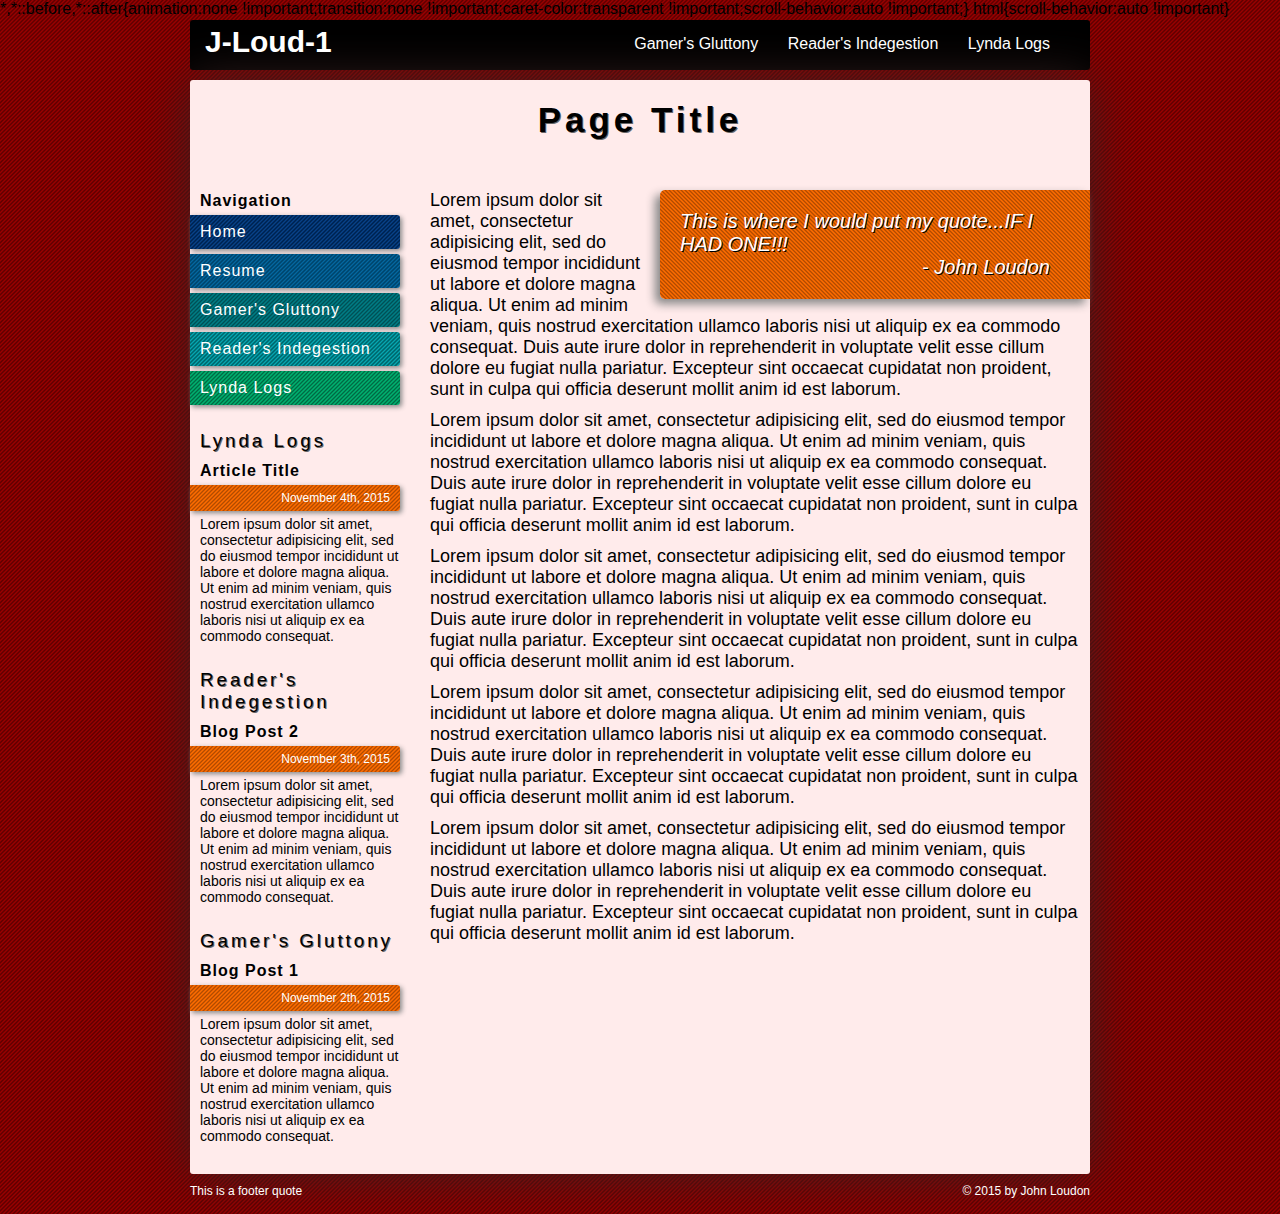
<file: firstattempt/index.html>
<!DOCTYPE html>
<html>
<head>
	<title></title>
	<link rel="stylesheet" href="css/styles.css" type="text/css" />
	<script src="js/main.js" type="text/javascript"></script>
</head>
<body>
	<header class="group">
		<nav>
			<div id="site-title">
				<a href="#" title="Home"><h1>J-Loud-1</h1></a>
			</div>
			<div id="primary-navigation">
				<ul>
					<li><a href="#" title="Gaming Blog">Gamer's Gluttony</a></li>
					<li><a href="#" title="Book Blog">Reader's Indegestion</a></li>
					<li><a href="#" title="Learning Blog">Lynda Logs</a></li>
				</ul>
			</div>
		</nav>
	</header>

	<div id="content-wrapper" class="group">

		<h2 id="page-title">Page Title</h2>

		<div id="main-content">
			<blockquote class="homepage-quote">
				This is where I would put my quote...IF I HAD ONE!!!
				<cite>- John Loudon</cite>
			</blockquote>
			<p>
				Lorem ipsum dolor sit amet, consectetur adipisicing elit, sed do eiusmod
				tempor incididunt ut labore et dolore magna aliqua. Ut enim ad minim veniam,
				quis nostrud exercitation ullamco laboris nisi ut aliquip ex ea commodo
				consequat. Duis aute irure dolor in reprehenderit in voluptate velit esse
				cillum dolore eu fugiat nulla pariatur. Excepteur sint occaecat cupidatat non
				proident, sunt in culpa qui officia deserunt mollit anim id est laborum.
			</p>
			<p>
				Lorem ipsum dolor sit amet, consectetur adipisicing elit, sed do eiusmod
				tempor incididunt ut labore et dolore magna aliqua. Ut enim ad minim veniam,
				quis nostrud exercitation ullamco laboris nisi ut aliquip ex ea commodo
				consequat. Duis aute irure dolor in reprehenderit in voluptate velit esse
				cillum dolore eu fugiat nulla pariatur. Excepteur sint occaecat cupidatat non
				proident, sunt in culpa qui officia deserunt mollit anim id est laborum.
			</p>
			<p>
				Lorem ipsum dolor sit amet, consectetur adipisicing elit, sed do eiusmod
				tempor incididunt ut labore et dolore magna aliqua. Ut enim ad minim veniam,
				quis nostrud exercitation ullamco laboris nisi ut aliquip ex ea commodo
				consequat. Duis aute irure dolor in reprehenderit in voluptate velit esse
				cillum dolore eu fugiat nulla pariatur. Excepteur sint occaecat cupidatat non
				proident, sunt in culpa qui officia deserunt mollit anim id est laborum.
			</p>
			<p>
				Lorem ipsum dolor sit amet, consectetur adipisicing elit, sed do eiusmod
				tempor incididunt ut labore et dolore magna aliqua. Ut enim ad minim veniam,
				quis nostrud exercitation ullamco laboris nisi ut aliquip ex ea commodo
				consequat. Duis aute irure dolor in reprehenderit in voluptate velit esse
				cillum dolore eu fugiat nulla pariatur. Excepteur sint occaecat cupidatat non
				proident, sunt in culpa qui officia deserunt mollit anim id est laborum.
			</p>
			<p>
				Lorem ipsum dolor sit amet, consectetur adipisicing elit, sed do eiusmod
				tempor incididunt ut labore et dolore magna aliqua. Ut enim ad minim veniam,
				quis nostrud exercitation ullamco laboris nisi ut aliquip ex ea commodo
				consequat. Duis aute irure dolor in reprehenderit in voluptate velit esse
				cillum dolore eu fugiat nulla pariatur. Excepteur sint occaecat cupidatat non
				proident, sunt in culpa qui officia deserunt mollit anim id est laborum.
			</p>

		</div>

		<aside>

			<nav>
				<h4>Navigation</h4>
				<a href="#" title="Home">Home</a>
				<a href="#" title="Resume">Resume</a>
				<a href="#" title="Gaming Blog">Gamer's Gluttony</a>
				<a href="#" title="Book Blog">Reader's Indegestion</a>
				<a href="#" title="Learning Blog">Lynda Logs</a>
			</nav>

			<div class="sidebar-widget">
				<h3>Lynda Logs</h3>
				<a href="#"><h4>Article Title</h4></a>
				<div class="date">
					November 4th, 2015
				</div>
				<p>
					Lorem ipsum dolor sit amet, consectetur adipisicing elit, sed do eiusmod
					tempor incididunt ut labore et dolore magna aliqua. Ut enim ad minim veniam,
					quis nostrud exercitation ullamco laboris nisi ut aliquip ex ea commodo
					consequat.
				</p>
			</div>

			<div class="sidebar-widget">
				<h3>Reader's Indegestion</h3>
				<a href="#"><h4>Blog Post 2</h4></a>
				<div class="date">
					November 3th, 2015
				</div>
				<p>
					Lorem ipsum dolor sit amet, consectetur adipisicing elit, sed do eiusmod
					tempor incididunt ut labore et dolore magna aliqua. Ut enim ad minim veniam,
					quis nostrud exercitation ullamco laboris nisi ut aliquip ex ea commodo
					consequat.
				</p>
			</div>

			<div class="sidebar-widget">
				<h3>Gamer's Gluttony</h3>
				<a href="#"><h4>Blog Post 1</h4></a>
				<div class="date">
					November 2th, 2015
				</div>
				<p>
					Lorem ipsum dolor sit amet, consectetur adipisicing elit, sed do eiusmod
					tempor incididunt ut labore et dolore magna aliqua. Ut enim ad minim veniam,
					quis nostrud exercitation ullamco laboris nisi ut aliquip ex ea commodo
					consequat.
				</p>
			</div>

		</aside>

	</div>

	<footer class="group">
		
		<div id="footer-quote">
			This is a footer quote
		</div>

		<div id="copyright">
			&copy; 2015 by John Loudon
		</div>

	</footer>
</body>
</html>
</file>
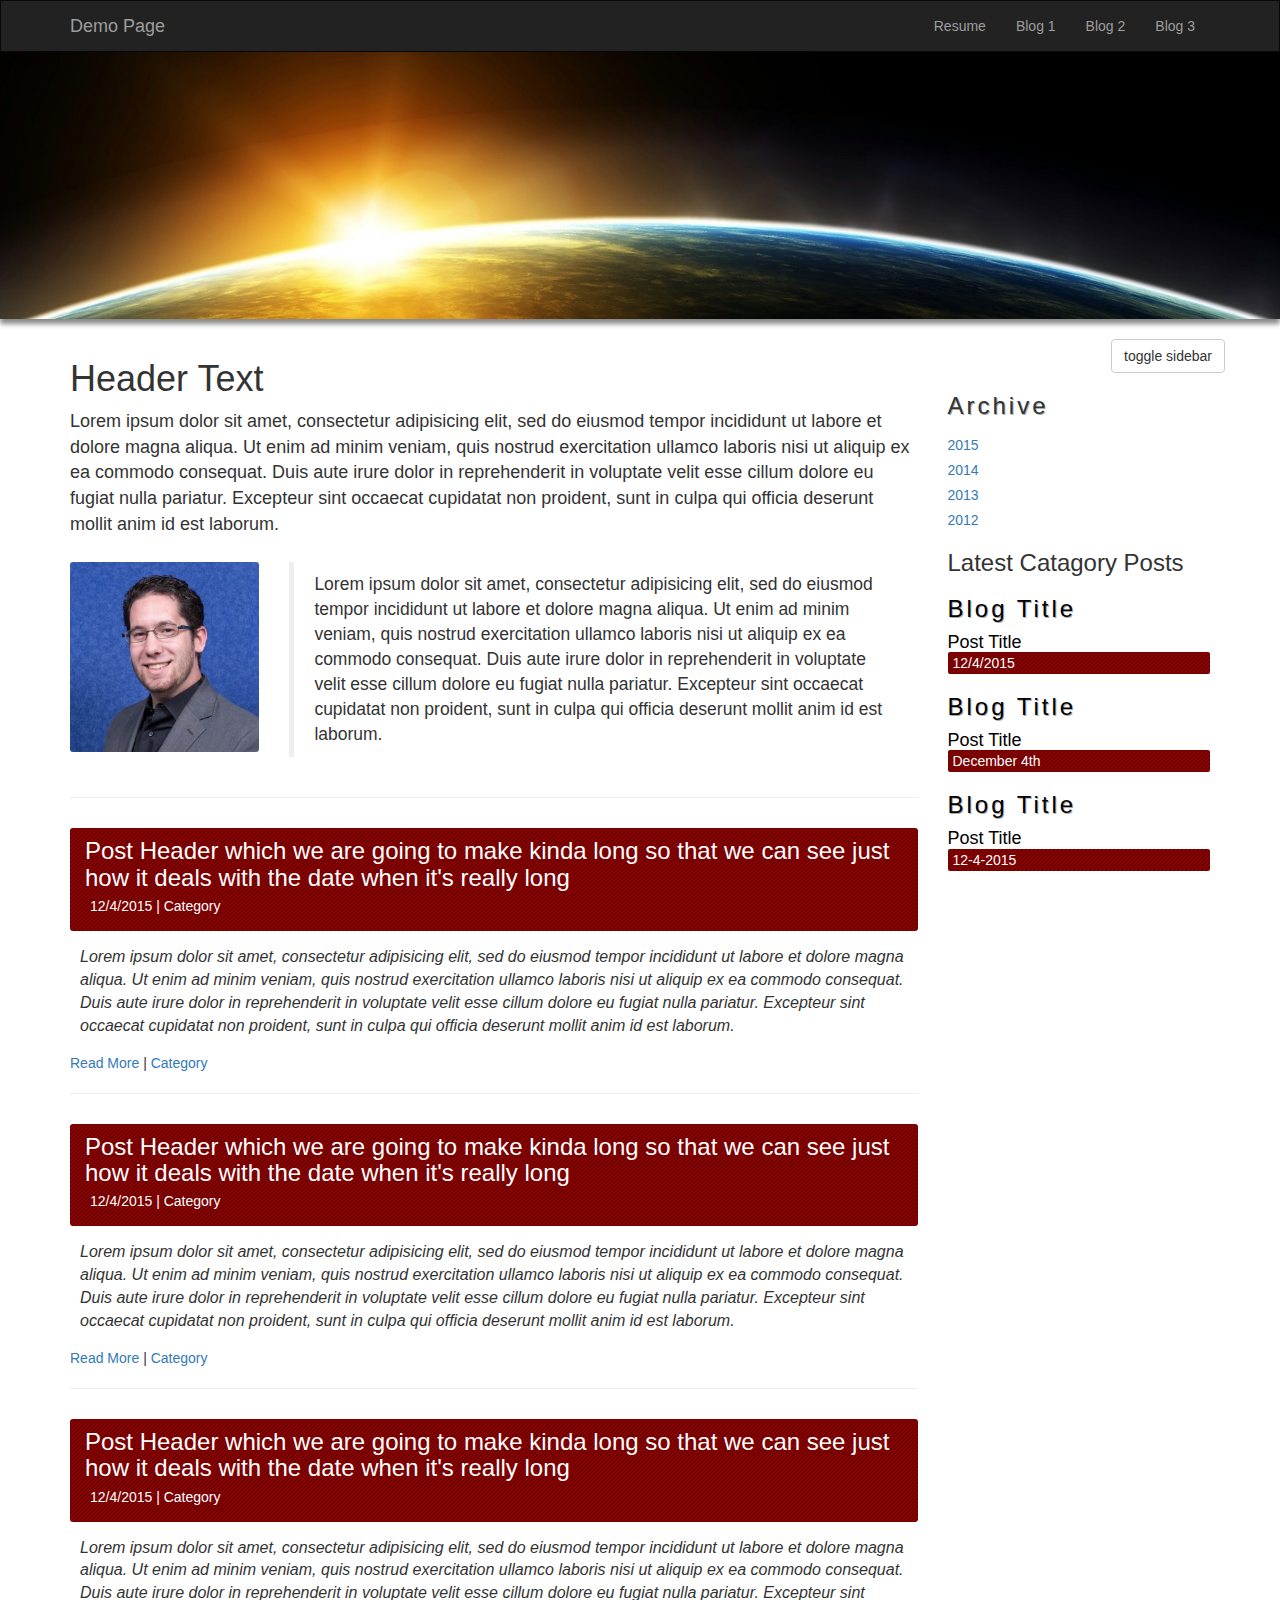
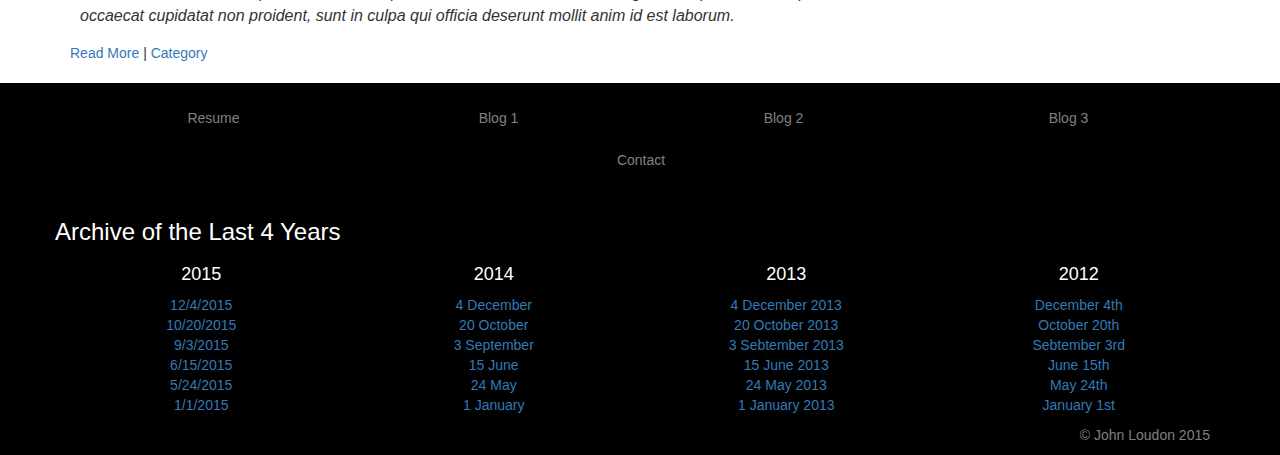
<file: firstresponsive/index.html>
<!DOCTYPE html>
<html lang="en">
<head>
	<meta charset="utf-8">
	<meta name="viewport" content="width=device-width, initial-scale=1">

	<title>Demo Page</title>

	<link rel="stylesheet" href="css/styles.css" type="text/css" />
	<link rel="stylesheet" href="css/bootstrap/bootstrap.css" type="text/css" />

</head>
<body>

	<nav class="navbar navbar-inverse" id="navigation__primary">
		<div class="container">
			<div class="navbar-header">
				<button type="button" class="navbar-toggle" data-toggle="collapse" data-target="#navbar__top">
					<span class="icon-bar"></span>
					<span class="icon-bar"></span>
					<span class="icon-bar"></span>
				</button>
				<a class="navbar-brand" href="#">Demo Page</a>
			</div>
			<div class="collapse navbar-collapse" id="navbar__top">
				<ul class="nav navbar-nav navbar-right navbar-top-items">
					<li><a href="#">Resume</a></li>
					<li><a href="#">Blog 1</a></li>
					<li><a href="#">Blog 2</a></li>
					<li><a href="#">Blog 3</a></li>
				</ul>
			</div>
		</div>
	</nav>

	<div class="container-fluid" id="header-image-container">

		<img class="img-responsive" src="images/featured.jpg" alt="featured image" />

	</div>

	<div class="container" id="content_container">

		<div class="row" style="float: right;">
	        <button class="btn btn-default" onclick="toggleSidebar()">
	            toggle sidebar
	        </button>
		</div>

		<div class="row">

			<div class="col-md-9 col-sm-12" id="main_content">

				<h1>Header Text</h1>

				<p>
				Lorem ipsum dolor sit amet, consectetur adipisicing elit, sed do eiusmod
				tempor incididunt ut labore et dolore magna aliqua. Ut enim ad minim veniam,
				quis nostrud exercitation ullamco laboris nisi ut aliquip ex ea commodo
				consequat. Duis aute irure dolor in reprehenderit in voluptate velit esse
				cillum dolore eu fugiat nulla pariatur. Excepteur sint occaecat cupidatat non
				proident, sunt in culpa qui officia deserunt mollit anim id est laborum.
				</p>

				<div class="row thumbnail_and_quote">
					<div class="col-sm-3">

						<img class="img-responsive portrait" src="images/portrait.jpg" alt="me" />

					</div>
					<div class="col-sm-9">

						<blockquote>
						Lorem ipsum dolor sit amet, consectetur adipisicing elit, sed do eiusmod
						tempor incididunt ut labore et dolore magna aliqua. Ut enim ad minim veniam,
						quis nostrud exercitation ullamco laboris nisi ut aliquip ex ea commodo
						consequat. Duis aute irure dolor in reprehenderit in voluptate velit esse
						cillum dolore eu fugiat nulla pariatur. Excepteur sint occaecat cupidatat non
						proident, sunt in culpa qui officia deserunt mollit anim id est laborum.
						</blockquote>

					</div>
				</div>

				<hr />

				<a class="post_link" href="#" title="post link">
					<div class="post_header">
						<h3>Post Header which we are going to make kinda long so that we can see just how it deals with the date when it's really long</h3>
						
						<p class="post_date">12/4/2015 | Category</p>
					</div>
				</a>

				<p class="abstract">
				Lorem ipsum dolor sit amet, consectetur adipisicing elit, sed do eiusmod
				tempor incididunt ut labore et dolore magna aliqua. Ut enim ad minim veniam,
				quis nostrud exercitation ullamco laboris nisi ut aliquip ex ea commodo
				consequat. Duis aute irure dolor in reprehenderit in voluptate velit esse
				cillum dolore eu fugiat nulla pariatur. Excepteur sint occaecat cupidatat non
				proident, sunt in culpa qui officia deserunt mollit anim id est laborum.
				</p>

				<a class="read_more_link" href="#" title="post link">Read More</a> | <a class="read_more_link" href="#" title="post link">Category</a>

				<hr />

				<a class="post_link" href="#" title="post link">
					<div class="post_header">
						<h3>Post Header which we are going to make kinda long so that we can see just how it deals with the date when it's really long</h3>
						
						<p class="post_date">12/4/2015 | Category</p>
					</div>
				</a>

				<p class="abstract">
				Lorem ipsum dolor sit amet, consectetur adipisicing elit, sed do eiusmod
				tempor incididunt ut labore et dolore magna aliqua. Ut enim ad minim veniam,
				quis nostrud exercitation ullamco laboris nisi ut aliquip ex ea commodo
				consequat. Duis aute irure dolor in reprehenderit in voluptate velit esse
				cillum dolore eu fugiat nulla pariatur. Excepteur sint occaecat cupidatat non
				proident, sunt in culpa qui officia deserunt mollit anim id est laborum.
				</p>

				<a class="read_more_link" href="#" title="post link">Read More</a> | <a class="read_more_link" href="#" title="post link">Category</a>

				<hr />

				<a class="post_link" href="#" title="post link">
					<div class="post_header">
						<h3>Post Header which we are going to make kinda long so that we can see just how it deals with the date when it's really long</h3>
						
						<p class="post_date">12/4/2015 | Category</p>
					</div>
				</a>

				<p class="abstract">
				Lorem ipsum dolor sit amet, consectetur adipisicing elit, sed do eiusmod
				tempor incididunt ut labore et dolore magna aliqua. Ut enim ad minim veniam,
				quis nostrud exercitation ullamco laboris nisi ut aliquip ex ea commodo
				consequat. Duis aute irure dolor in reprehenderit in voluptate velit esse
				cillum dolore eu fugiat nulla pariatur. Excepteur sint occaecat cupidatat non
				proident, sunt in culpa qui officia deserunt mollit anim id est laborum.
				</p>

				<a class="read_more_link" href="#" title="post link">Read More</a> | <a class="read_more_link" href="#" title="post link">Category</a>

			</div>

			<div class="col-md-3 hidden-sm hidden-xs" id="sidebar">

				<aside id="main_sidebar">

					<div class="sidebar_block archive">

						<h3>Archive</h3>

						<ul class="archive_root">

							<li><a href="#2015" data-toggle="collapse">2015</a></li>

							<div id="2015" class="collapse">
								<ul>

									<li><a href="#">12/4/2015</a></li>
									<li><a href="#">10/20/2015</a></li>
									<li><a href="#">9/3/2015</a></li>
									<li><a href="#">6/15/2015</a></li>
									<li><a href="#">5/24/2015</a></li>
									<li><a href="#">1/1/2015</a></li>

								</ul>
							</div>

							<li><a href="#2014" data-toggle="collapse">2014</a></li>

							<div id="2014" class="collapse">
								<ul>

									<li><a href="#">4 December</a></li>
									<li><a href="#">20 October</a></li>
									<li><a href="#">3 September</a></li>
									<li><a href="#">15 June</a></li>
									<li><a href="#">24 May</a></li>
									<li><a href="#">1 January</a></li>

								</ul>
							</div>

							<li><a href="#2013" data-toggle="collapse">2013</a></li>

							<div id="2013" class="collapse">
								<ul>

									<li><a href="#">4 December 2013</a></li>
									<li><a href="#">20 October 2013</a></li>
									<li><a href="#">3 Sebtember 2013</a></li>
									<li><a href="#">15 June 2013</a></li>
									<li><a href="#">24 May 2013</a></li>
									<li><a href="#">1 January 2013</a></li>

								</ul>
							</div>

							<li><a href="#2012" data-toggle="collapse">2012</a></li>

							<div id="2012" class="collapse">
								<ul>

									<li><a href="#">December 4th</a></li>
									<li><a href="#">October 20th</a></li>
									<li><a href="#">Sebtember 3rd</a></li>
									<li><a href="#">June 15th</a></li>
									<li><a href="#">May 24th</a></li>
									<li><a href="#">January 1st</a></li>

								</ul>
							</div>

						</ul>

					</div>

					<h3>Latest Catagory Posts</h3>

					<div class="sidebar_block latest">

						<a class="category_link" href="#" title="category link"><h3>Blog Title</h3></a>

						<a class="sidebar_post_link" href="#" title="post link"><h4>Post Title</h4></a>

						<p class="sidebar_date">12/4/2015</p>

					</div>

					<div class="sidebar_block latest">

						<a class="category_link" href="#" title="category link"><h3>Blog Title</h3></a>

						<a class="sidebar_post_link" href="#" title="post link"><h4>Post Title</h4></a>

						<p class="sidebar_date">December 4th</p>

					</div>

					<div class="sidebar_block latest">

						<a class="category_link" href="#" title="category link"><h3>Blog Title</h3></a>

						<a class="sidebar_post_link" href="#" title="post link"><h4>Post Title</h4></a>

						<p class="sidebar_date">12-4-2015</p>

					</div>

				</aside>

			</div>

		</div>

	</div>

	<footer class="footer">

		<div class="container">

			<div class="row">

				<nav class="navbar" id="navigation__footer">
					<div class="container">
						<div class="navbar-header">
							<button type="button" class="navbar-toggle" data-toggle="collapse" data-target="#navbar__bottom">
								<span class="icon-bar" style="background-color: white;"></span>
								<span class="icon-bar" style="background-color: white;"></span>
								<span class="icon-bar" style="background-color: white;"></span>
							</button>
						</div>
						<div class="collapse navbar-collapse" id="navbar__bottom">
							<div class="row">
								<div class="col-md-3">
									<a class="footer_main_nav_link" href="#"><div class="footer_main_nav">Resume</div></a>
								</div>
								<div class="col-md-3">
									<a class="footer_main_nav_link" href="#"><div class="footer_main_nav">Blog 1</div></a>
								</div>
								<div class="col-md-3">
									<a class="footer_main_nav_link" href="#"><div class="footer_main_nav">Blog 2</div></a>
								</div>
								<div class="col-md-3">
									<a class="footer_main_nav_link" href="#"><div class="footer_main_nav">Blog 3</div></a>
								</div>
							</div>
							<div class="row">
								<div class="col-md-offset-4 col-md-4">
									<a class="footer_main_nav_link" href="#"><div class="footer_main_nav">Contact</div></a>
								</div>
							</div>
						</div>
					</div>
				</nav>

			</div>

			<div class="footer_block_archive row">

				<h3>Archive of the Last 4 Years</h3>

				<div class="col-md-3">

					<h4>2015</h4>

					<ul>

						<li><a href="#">12/4/2015</a></li>
						<li><a href="#">10/20/2015</a></li>
						<li><a href="#">9/3/2015</a></li>
						<li><a href="#">6/15/2015</a></li>
						<li><a href="#">5/24/2015</a></li>
						<li><a href="#">1/1/2015</a></li>

					</ul>

				</div>

				<div class="col-md-3">

					<h4>2014</h4>

					<ul>

						<li><a href="#">4 December</a></li>
						<li><a href="#">20 October</a></li>
						<li><a href="#">3 September</a></li>
						<li><a href="#">15 June</a></li>
						<li><a href="#">24 May</a></li>
						<li><a href="#">1 January</a></li>

					</ul>

				</div>

				<div class="col-md-3">

					<h4>2013</h4>

					<ul>

						<li><a href="#">4 December 2013</a></li>
						<li><a href="#">20 October 2013</a></li>
						<li><a href="#">3 Sebtember 2013</a></li>
						<li><a href="#">15 June 2013</a></li>
						<li><a href="#">24 May 2013</a></li>
						<li><a href="#">1 January 2013</a></li>

					</ul>

				</div>

				<div class="col-md-3">

					<h4>2012</h4>

					<ul>

						<li><a href="#">December 4th</a></li>
						<li><a href="#">October 20th</a></li>
						<li><a href="#">Sebtember 3rd</a></li>
						<li><a href="#">June 15th</a></li>
						<li><a href="#">May 24th</a></li>
						<li><a href="#">January 1st</a></li>

					</ul>

				</div>

			</div>

			<div class="row">

				<div class="col-xs-offset-6 col-xs-6" id="copyright">
					&copy; John Loudon 2015
				</div>

			</div>

		</div>

	</footer>

	<script src="js/jquery/jquery-2.1.4.js" type="text/javascript"></script>
	<script src="js/main.js" type="text/javascript"></script>
	<script src="js/bootstrap/bootstrap.js" type="text/javascript"></script>

</body>
</html>
</file>
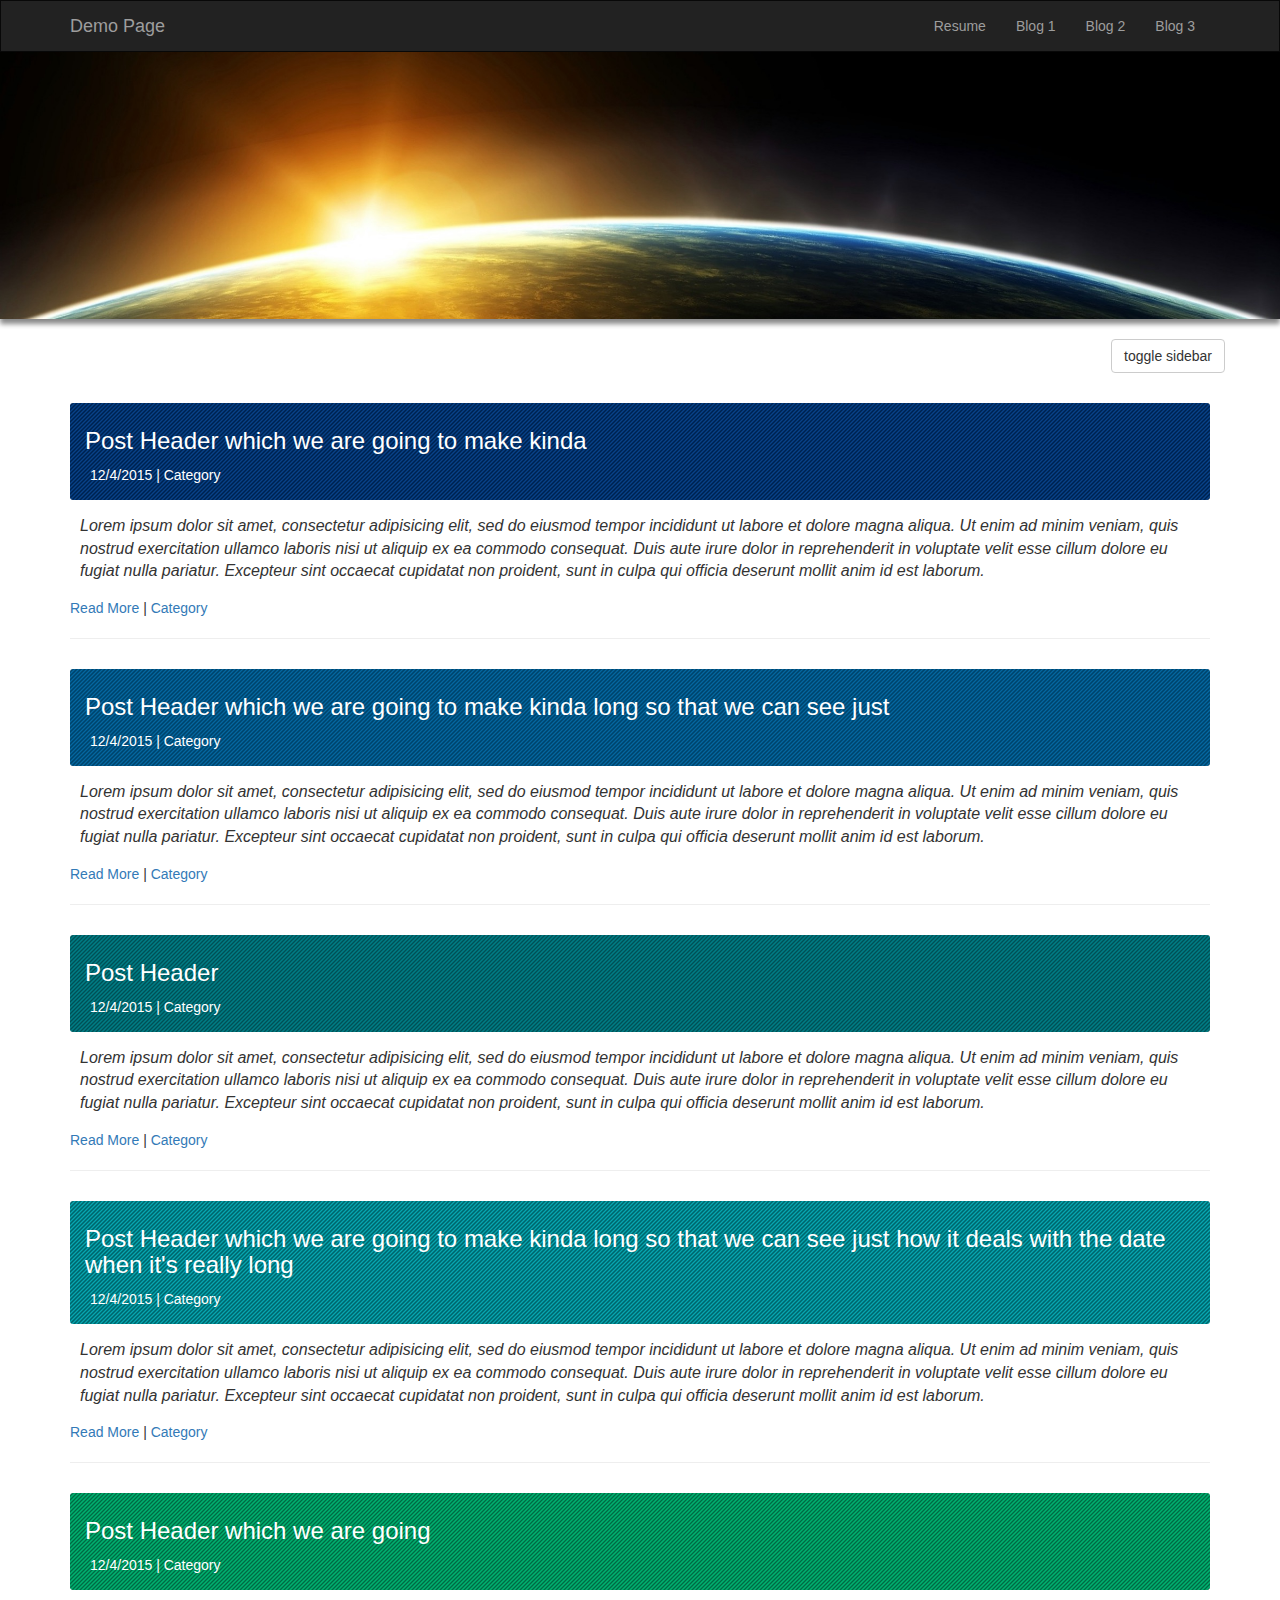
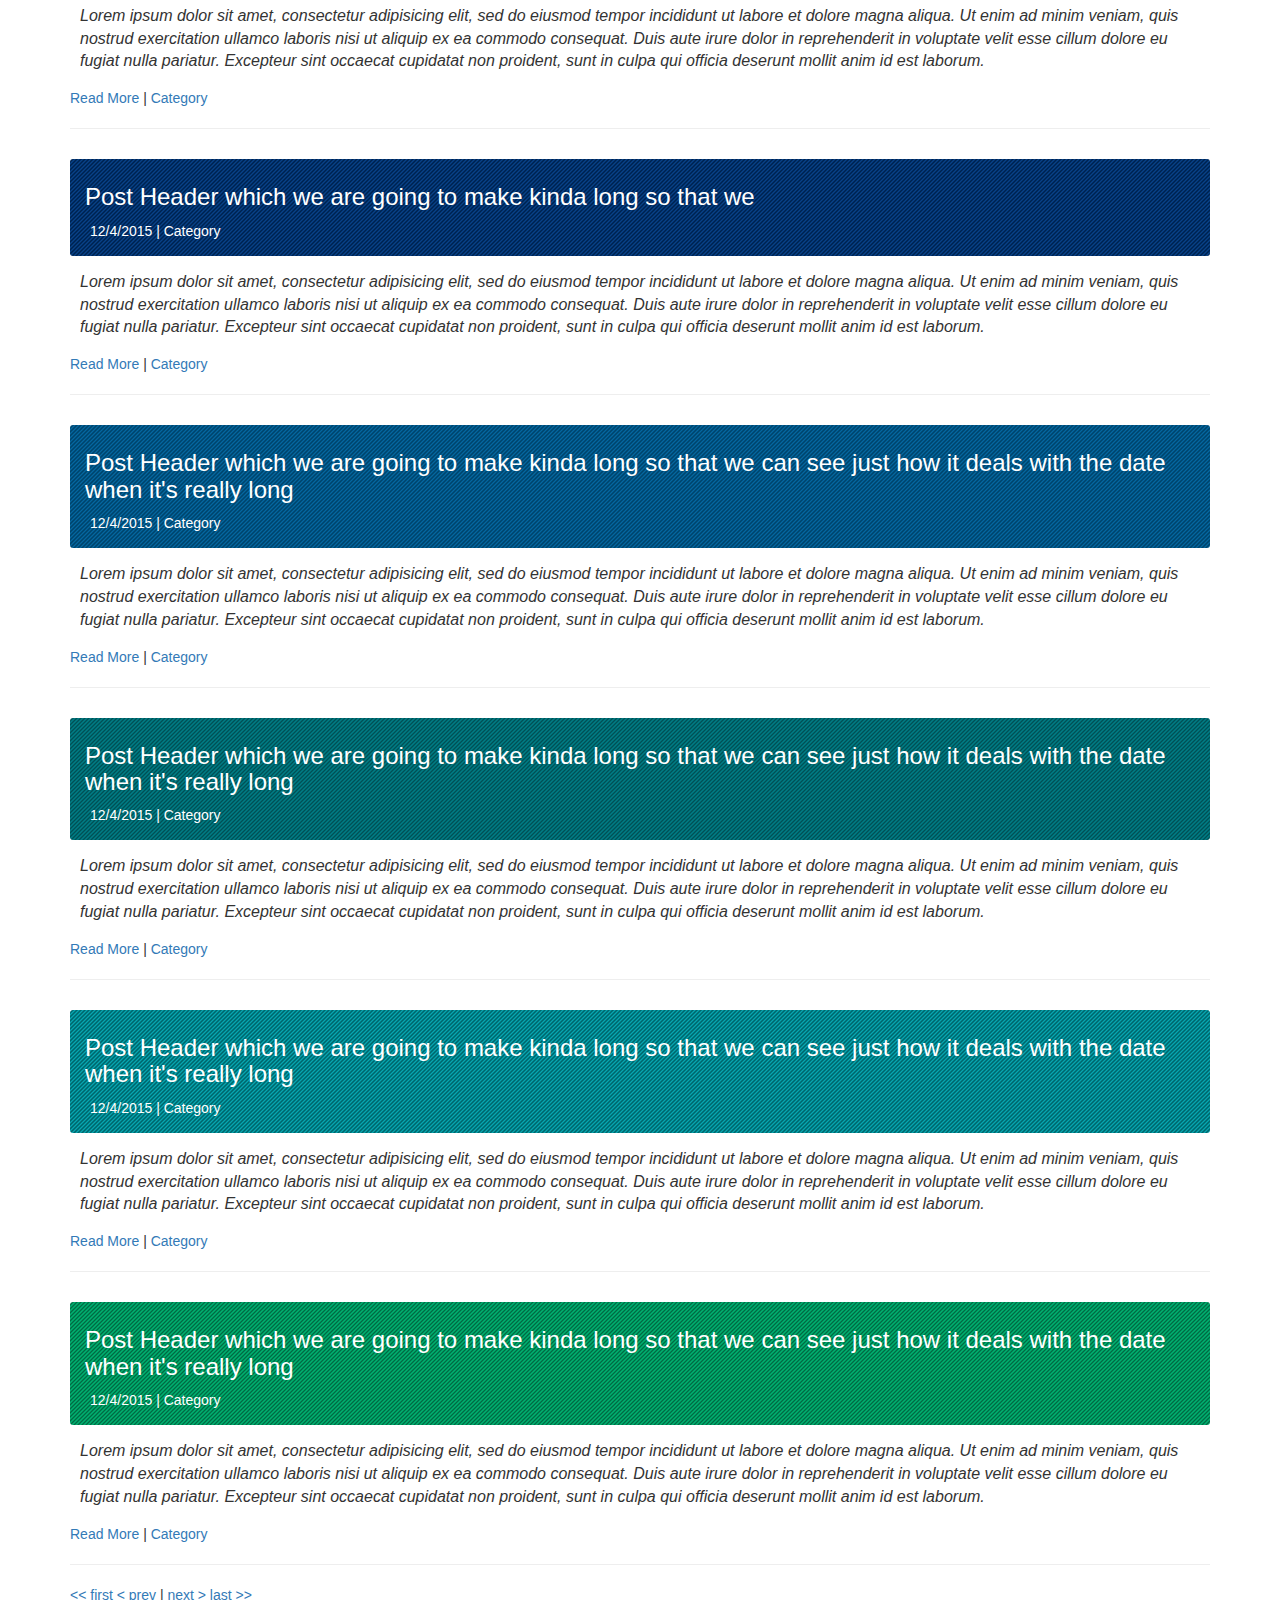
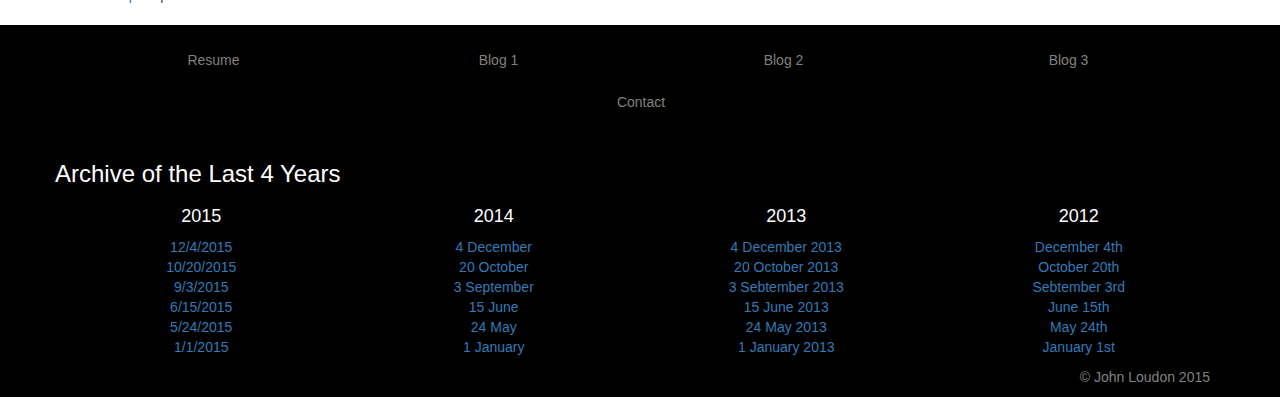
<file: firstresponsive/archive.html>
<!DOCTYPE html>
<html lang="en">
<head>
	<meta charset="utf-8">
	<meta name="viewport" content="width=device-width, initial-scale=1">

	<title>Demo Page</title>

	<link rel="stylesheet" href="css/styles.css" type="text/css" />
	<link rel="stylesheet" href="css/archive.css" type="text/css" />
	<link rel="stylesheet" href="css/bootstrap/bootstrap.css" type="text/css" />

</head>
<body>

	<nav class="navbar navbar-inverse" id="navigation__primary">
		<div class="container">
			<div class="navbar-header">
				<button type="button" class="navbar-toggle" data-toggle="collapse" data-target="#navbar__top">
					<span class="icon-bar"></span>
					<span class="icon-bar"></span>
					<span class="icon-bar"></span>
				</button>
				<a class="navbar-brand" href="#">Demo Page</a>
			</div>
			<div class="collapse navbar-collapse" id="navbar__top">
				<ul class="nav navbar-nav navbar-right">
					<li><a href="#">Resume</a></li>
					<li><a href="#">Blog 1</a></li>
					<li><a href="#">Blog 2</a></li>
					<li><a href="#">Blog 3</a></li>
				</ul>
			</div>
		</div>
	</nav>

	<div class="container-fluid" id="header-image-container">

		<img class="img-responsive" src="images/featured.jpg" alt="featured image" />

	</div>

	<div class="container" id="content_container">

		<div class="row" style="float: right;">
	        <button class="btn btn-default" onclick="toggleSidebar()">
	            toggle sidebar
	        </button>
		</div>

		<div class="row">

			<div class="col-md-12 col-sm-12" id="main_content">

				<a class="post_link" href="#" title="post link">
					<div class="archive_post_header_1">
						<h3>Post Header which we are going to make kinda </h3>
						
						<p class="post_date">12/4/2015 | Category</p>
					</div>
				</a>

				<p class="abstract">
				Lorem ipsum dolor sit amet, consectetur adipisicing elit, sed do eiusmod
				tempor incididunt ut labore et dolore magna aliqua. Ut enim ad minim veniam,
				quis nostrud exercitation ullamco laboris nisi ut aliquip ex ea commodo
				consequat. Duis aute irure dolor in reprehenderit in voluptate velit esse
				cillum dolore eu fugiat nulla pariatur. Excepteur sint occaecat cupidatat non
				proident, sunt in culpa qui officia deserunt mollit anim id est laborum.
				</p>

				<a class="read_more_link" href="#" title="post link">Read More</a> | <a class="read_more_link" href="#" title="post link">Category</a>

				<hr />

				<a class="post_link" href="#" title="post link">
					<div class="archive_post_header_2">
						<h3>Post Header which we are going to make kinda long so that we can see just</h3>
						
						<p class="post_date">12/4/2015 | Category</p>
					</div>
				</a>

				<p class="abstract">
				Lorem ipsum dolor sit amet, consectetur adipisicing elit, sed do eiusmod
				tempor incididunt ut labore et dolore magna aliqua. Ut enim ad minim veniam,
				quis nostrud exercitation ullamco laboris nisi ut aliquip ex ea commodo
				consequat. Duis aute irure dolor in reprehenderit in voluptate velit esse
				cillum dolore eu fugiat nulla pariatur. Excepteur sint occaecat cupidatat non
				proident, sunt in culpa qui officia deserunt mollit anim id est laborum.
				</p>

				<a class="read_more_link" href="#" title="post link">Read More</a> | <a class="read_more_link" href="#" title="post link">Category</a>

				<hr />

				<a class="post_link" href="#" title="post link">
					<div class="archive_post_header_3">
						<h3>Post Header</h3>
						
						<p class="post_date">12/4/2015 | Category</p>
					</div>
				</a>

				<p class="abstract">
				Lorem ipsum dolor sit amet, consectetur adipisicing elit, sed do eiusmod
				tempor incididunt ut labore et dolore magna aliqua. Ut enim ad minim veniam,
				quis nostrud exercitation ullamco laboris nisi ut aliquip ex ea commodo
				consequat. Duis aute irure dolor in reprehenderit in voluptate velit esse
				cillum dolore eu fugiat nulla pariatur. Excepteur sint occaecat cupidatat non
				proident, sunt in culpa qui officia deserunt mollit anim id est laborum.
				</p>

				<a class="read_more_link" href="#" title="post link">Read More</a> | <a class="read_more_link" href="#" title="post link">Category</a>

				<hr />

				<a class="post_link" href="#" title="post link">
					<div class="archive_post_header_4">
						<h3>Post Header which we are going to make kinda long so that we can see just how it deals with the date when it's really long</h3>
						
						<p class="post_date">12/4/2015 | Category</p>
					</div>
				</a>

				<p class="abstract">
				Lorem ipsum dolor sit amet, consectetur adipisicing elit, sed do eiusmod
				tempor incididunt ut labore et dolore magna aliqua. Ut enim ad minim veniam,
				quis nostrud exercitation ullamco laboris nisi ut aliquip ex ea commodo
				consequat. Duis aute irure dolor in reprehenderit in voluptate velit esse
				cillum dolore eu fugiat nulla pariatur. Excepteur sint occaecat cupidatat non
				proident, sunt in culpa qui officia deserunt mollit anim id est laborum.
				</p>

				<a class="read_more_link" href="#" title="post link">Read More</a> | <a class="read_more_link" href="#" title="post link">Category</a>

				<hr />

				<a class="post_link" href="#" title="post link">
					<div class="archive_post_header_5">
						<h3>Post Header which we are going</h3>
						
						<p class="post_date">12/4/2015 | Category</p>
					</div>
				</a>

				<p class="abstract">
				Lorem ipsum dolor sit amet, consectetur adipisicing elit, sed do eiusmod
				tempor incididunt ut labore et dolore magna aliqua. Ut enim ad minim veniam,
				quis nostrud exercitation ullamco laboris nisi ut aliquip ex ea commodo
				consequat. Duis aute irure dolor in reprehenderit in voluptate velit esse
				cillum dolore eu fugiat nulla pariatur. Excepteur sint occaecat cupidatat non
				proident, sunt in culpa qui officia deserunt mollit anim id est laborum.
				</p>

				<a class="read_more_link" href="#" title="post link">Read More</a> | <a class="read_more_link" href="#" title="post link">Category</a>

				<hr />

				<a class="post_link" href="#" title="post link">
					<div class="archive_post_header_1">
						<h3>Post Header which we are going to make kinda long so that we</h3>
						
						<p class="post_date">12/4/2015 | Category</p>
					</div>
				</a>

				<p class="abstract">
				Lorem ipsum dolor sit amet, consectetur adipisicing elit, sed do eiusmod
				tempor incididunt ut labore et dolore magna aliqua. Ut enim ad minim veniam,
				quis nostrud exercitation ullamco laboris nisi ut aliquip ex ea commodo
				consequat. Duis aute irure dolor in reprehenderit in voluptate velit esse
				cillum dolore eu fugiat nulla pariatur. Excepteur sint occaecat cupidatat non
				proident, sunt in culpa qui officia deserunt mollit anim id est laborum.
				</p>

				<a class="read_more_link" href="#" title="post link">Read More</a> | <a class="read_more_link" href="#" title="post link">Category</a>

				<hr />

				<a class="post_link" href="#" title="post link">
					<div class="archive_post_header_2">
						<h3>Post Header which we are going to make kinda long so that we can see just how it deals with the date when it's really long</h3>
						
						<p class="post_date">12/4/2015 | Category</p>
					</div>
				</a>

				<p class="abstract">
				Lorem ipsum dolor sit amet, consectetur adipisicing elit, sed do eiusmod
				tempor incididunt ut labore et dolore magna aliqua. Ut enim ad minim veniam,
				quis nostrud exercitation ullamco laboris nisi ut aliquip ex ea commodo
				consequat. Duis aute irure dolor in reprehenderit in voluptate velit esse
				cillum dolore eu fugiat nulla pariatur. Excepteur sint occaecat cupidatat non
				proident, sunt in culpa qui officia deserunt mollit anim id est laborum.
				</p>

				<a class="read_more_link" href="#" title="post link">Read More</a> | <a class="read_more_link" href="#" title="post link">Category</a>

				<hr />

				<a class="post_link" href="#" title="post link">
					<div class="archive_post_header_3">
						<h3>Post Header which we are going to make kinda long so that we can see just how it deals with the date when it's really long</h3>
						
						<p class="post_date">12/4/2015 | Category</p>
					</div>
				</a>

				<p class="abstract">
				Lorem ipsum dolor sit amet, consectetur adipisicing elit, sed do eiusmod
				tempor incididunt ut labore et dolore magna aliqua. Ut enim ad minim veniam,
				quis nostrud exercitation ullamco laboris nisi ut aliquip ex ea commodo
				consequat. Duis aute irure dolor in reprehenderit in voluptate velit esse
				cillum dolore eu fugiat nulla pariatur. Excepteur sint occaecat cupidatat non
				proident, sunt in culpa qui officia deserunt mollit anim id est laborum.
				</p>

				<a class="read_more_link" href="#" title="post link">Read More</a> | <a class="read_more_link" href="#" title="post link">Category</a>

				<hr />

				<a class="post_link" href="#" title="post link">
					<div class="archive_post_header_4">
						<h3>Post Header which we are going to make kinda long so that we can see just how it deals with the date when it's really long</h3>
						
						<p class="post_date">12/4/2015 | Category</p>
					</div>
				</a>

				<p class="abstract">
				Lorem ipsum dolor sit amet, consectetur adipisicing elit, sed do eiusmod
				tempor incididunt ut labore et dolore magna aliqua. Ut enim ad minim veniam,
				quis nostrud exercitation ullamco laboris nisi ut aliquip ex ea commodo
				consequat. Duis aute irure dolor in reprehenderit in voluptate velit esse
				cillum dolore eu fugiat nulla pariatur. Excepteur sint occaecat cupidatat non
				proident, sunt in culpa qui officia deserunt mollit anim id est laborum.
				</p>

				<a class="read_more_link" href="#" title="post link">Read More</a> | <a class="read_more_link" href="#" title="post link">Category</a>

				<hr />

				<a class="post_link" href="#" title="post link">
					<div class="archive_post_header_5">
						<h3>Post Header which we are going to make kinda long so that we can see just how it deals with the date when it's really long</h3>
						
						<p class="post_date">12/4/2015 | Category</p>
					</div>
				</a>

				<p class="abstract">
				Lorem ipsum dolor sit amet, consectetur adipisicing elit, sed do eiusmod
				tempor incididunt ut labore et dolore magna aliqua. Ut enim ad minim veniam,
				quis nostrud exercitation ullamco laboris nisi ut aliquip ex ea commodo
				consequat. Duis aute irure dolor in reprehenderit in voluptate velit esse
				cillum dolore eu fugiat nulla pariatur. Excepteur sint occaecat cupidatat non
				proident, sunt in culpa qui officia deserunt mollit anim id est laborum.
				</p>

				<a class="read_more_link" href="#" title="post link">Read More</a> | <a class="read_more_link" href="#" title="post link">Category</a>

				<hr />

				<div id="pagination">
					<a href="#">&lt;&lt; first</a> <a href="#">&lt; prev</a> | <a href="#">next &gt;</a> <a href="#">last &gt;&gt;</a>
				</div>

			</div>

			<div class="hidden hidden-sm hidden-xs" id="sidebar">

				<aside id="main_sidebar">

					<div class="sidebar_block archive">

						<h3>Archive</h3>

						<ul class="archive_root">

							<li><a href="#2015" data-toggle="collapse">2015</a></li>

							<div id="2015" class="collapse">
								<ul>

									<li><a href="#">12/4/2015</a></li>
									<li><a href="#">10/20/2015</a></li>
									<li><a href="#">9/3/2015</a></li>
									<li><a href="#">6/15/2015</a></li>
									<li><a href="#">5/24/2015</a></li>
									<li><a href="#">1/1/2015</a></li>

								</ul>
							</div>

							<li><a href="#2014" data-toggle="collapse">2014</a></li>

							<div id="2014" class="collapse">
								<ul>

									<li><a href="#">4 December</a></li>
									<li><a href="#">20 October</a></li>
									<li><a href="#">3 September</a></li>
									<li><a href="#">15 June</a></li>
									<li><a href="#">24 May</a></li>
									<li><a href="#">1 January</a></li>

								</ul>
							</div>

							<li><a href="#2013" data-toggle="collapse">2013</a></li>

							<div id="2013" class="collapse">
								<ul>

									<li><a href="#">4 December 2013</a></li>
									<li><a href="#">20 October 2013</a></li>
									<li><a href="#">3 Sebtember 2013</a></li>
									<li><a href="#">15 June 2013</a></li>
									<li><a href="#">24 May 2013</a></li>
									<li><a href="#">1 January 2013</a></li>

								</ul>
							</div>

							<li><a href="#2012" data-toggle="collapse">2012</a></li>

							<div id="2012" class="collapse">
								<ul>

									<li><a href="#">December 4th</a></li>
									<li><a href="#">October 20th</a></li>
									<li><a href="#">Sebtember 3rd</a></li>
									<li><a href="#">June 15th</a></li>
									<li><a href="#">May 24th</a></li>
									<li><a href="#">January 1st</a></li>

								</ul>
							</div>

						</ul>

					</div>

					<h3>Latest Catagory Posts</h3>

					<div class="sidebar_block latest">

						<a class="category_link" href="#" title="category link"><h3>Blog Title</h3></a>

						<a class="sidebar_post_link" href="#" title="post link"><h4>Post Title</h4></a>

						<p class="sidebar_date">12/4/2015</p>

					</div>

					<div class="sidebar_block latest">

						<a class="category_link" href="#" title="category link"><h3>Blog Title</h3></a>

						<a class="sidebar_post_link" href="#" title="post link"><h4>Post Title</h4></a>

						<p class="sidebar_date">December 4th</p>

					</div>

					<div class="sidebar_block latest">

						<a class="category_link" href="#" title="category link"><h3>Blog Title</h3></a>

						<a class="sidebar_post_link" href="#" title="post link"><h4>Post Title</h4></a>

						<p class="sidebar_date">12-4-2015</p>

					</div>

				</aside>

			</div>

		</div>

	</div>

	<footer class="footer">

		<div class="container">

			<div class="row">

				<nav class="navbar" id="navigation__footer">
					<div class="container">
						<div class="navbar-header">
							<button type="button" class="navbar-toggle" data-toggle="collapse" data-target="#navbar__bottom">
								<span class="icon-bar" style="background-color: white;"></span>
								<span class="icon-bar" style="background-color: white;"></span>
								<span class="icon-bar" style="background-color: white;"></span>
							</button>
						</div>
						<div class="collapse navbar-collapse" id="navbar__bottom">
							<div class="row">
								<div class="col-md-3">
									<a class="footer_main_nav_link" href="#"><div class="footer_main_nav">Resume</div></a>
								</div>
								<div class="col-md-3">
									<a class="footer_main_nav_link" href="#"><div class="footer_main_nav">Blog 1</div></a>
								</div>
								<div class="col-md-3">
									<a class="footer_main_nav_link" href="#"><div class="footer_main_nav">Blog 2</div></a>
								</div>
								<div class="col-md-3">
									<a class="footer_main_nav_link" href="#"><div class="footer_main_nav">Blog 3</div></a>
								</div>
							</div>
							<div class="row">
								<div class="col-md-offset-4 col-md-4">
									<a class="footer_main_nav_link" href="#"><div class="footer_main_nav">Contact</div></a>
								</div>
							</div>
						</div>
					</div>
				</nav>

			</div>

			<div class="footer_block_archive row">

				<h3>Archive of the Last 4 Years</h3>

				<div class="col-md-3">

					<h4>2015</h4>

					<ul>

						<li><a href="#">12/4/2015</a></li>
						<li><a href="#">10/20/2015</a></li>
						<li><a href="#">9/3/2015</a></li>
						<li><a href="#">6/15/2015</a></li>
						<li><a href="#">5/24/2015</a></li>
						<li><a href="#">1/1/2015</a></li>

					</ul>

				</div>

				<div class="col-md-3">

					<h4>2014</h4>

					<ul>

						<li><a href="#">4 December</a></li>
						<li><a href="#">20 October</a></li>
						<li><a href="#">3 September</a></li>
						<li><a href="#">15 June</a></li>
						<li><a href="#">24 May</a></li>
						<li><a href="#">1 January</a></li>

					</ul>

				</div>

				<div class="col-md-3">

					<h4>2013</h4>

					<ul>

						<li><a href="#">4 December 2013</a></li>
						<li><a href="#">20 October 2013</a></li>
						<li><a href="#">3 Sebtember 2013</a></li>
						<li><a href="#">15 June 2013</a></li>
						<li><a href="#">24 May 2013</a></li>
						<li><a href="#">1 January 2013</a></li>

					</ul>

				</div>

				<div class="col-md-3">

					<h4>2012</h4>

					<ul>

						<li><a href="#">December 4th</a></li>
						<li><a href="#">October 20th</a></li>
						<li><a href="#">Sebtember 3rd</a></li>
						<li><a href="#">June 15th</a></li>
						<li><a href="#">May 24th</a></li>
						<li><a href="#">January 1st</a></li>

					</ul>

				</div>

			</div>

			<div class="row">

				<div class="col-xs-offset-6 col-xs-6" id="copyright">
					&copy; John Loudon 2015
				</div>

			</div>

		</div>

	</footer>

	<script src="js/jquery/jquery-2.1.4.js" type="text/javascript"></script>
	<script src="js/main.js" type="text/javascript"></script>
	<script src="js/bootstrap/bootstrap.js" type="text/javascript"></script>

</body>
</html>
</file>
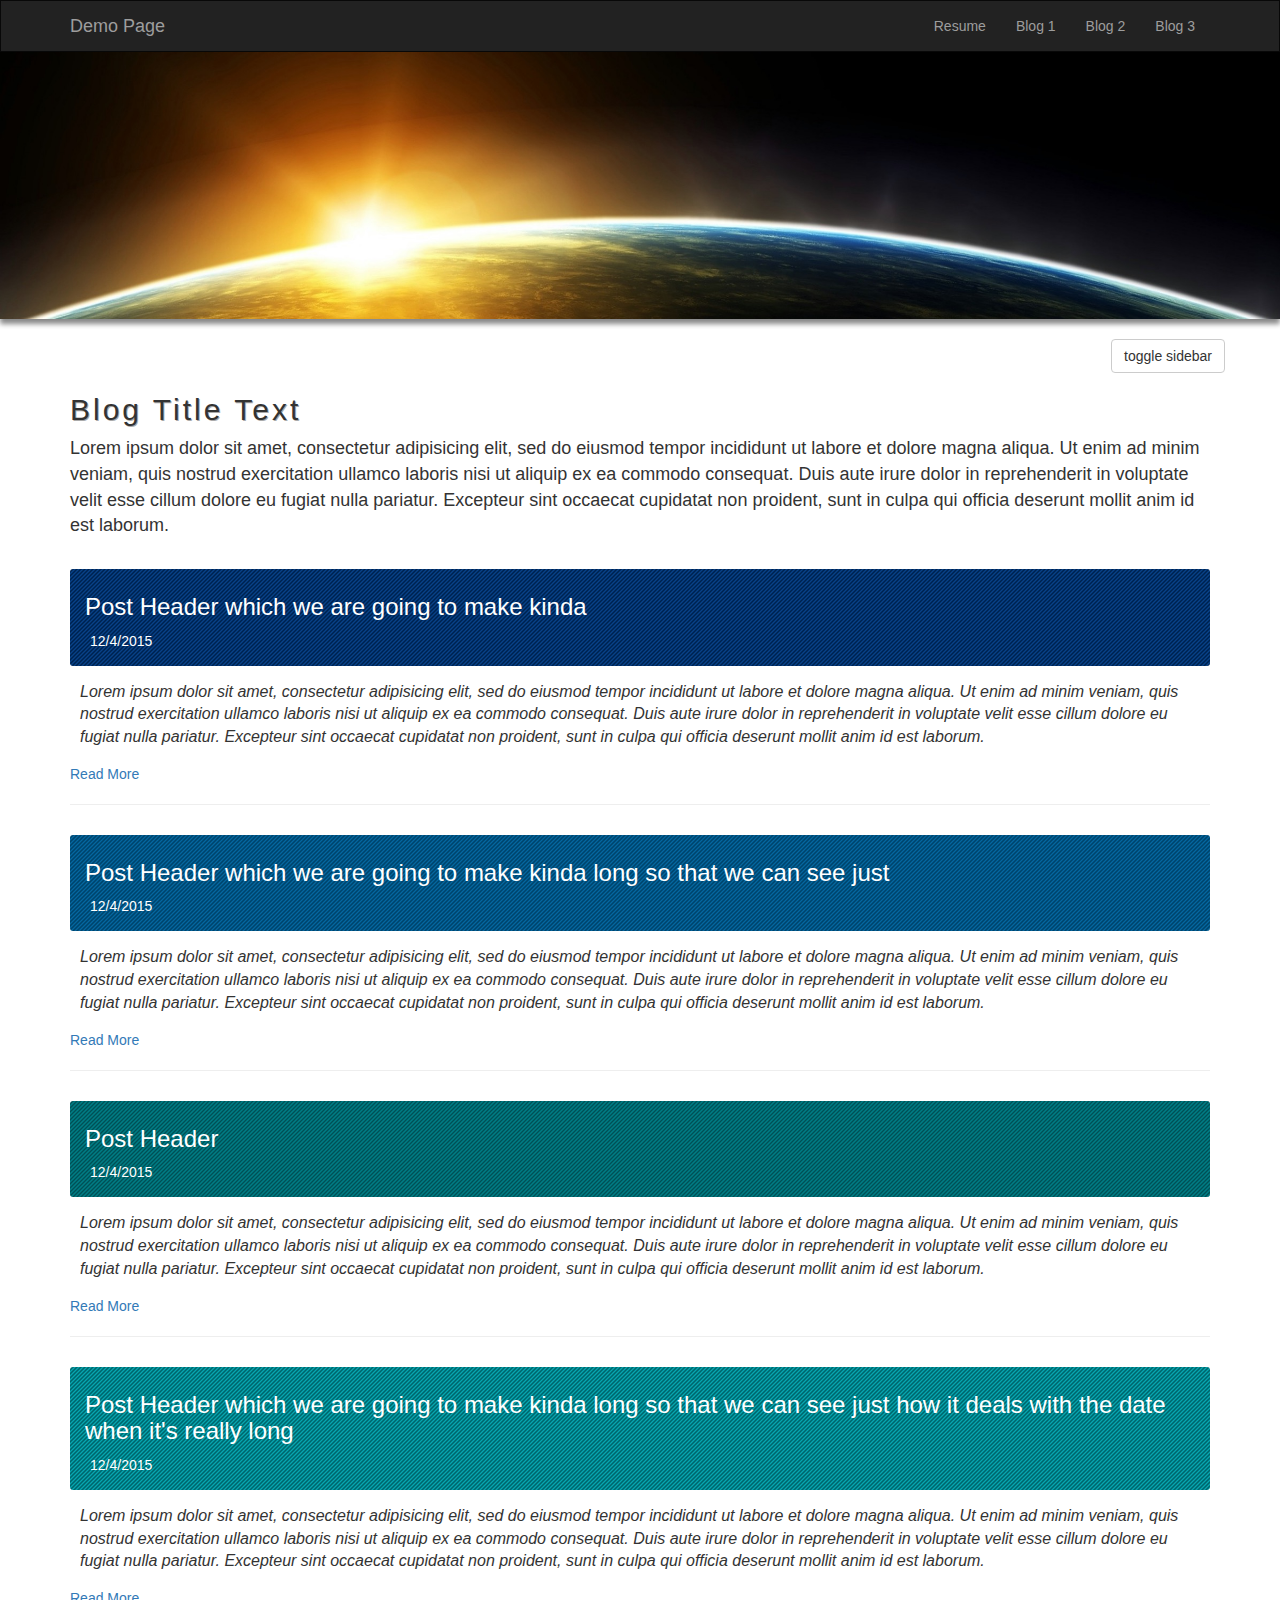
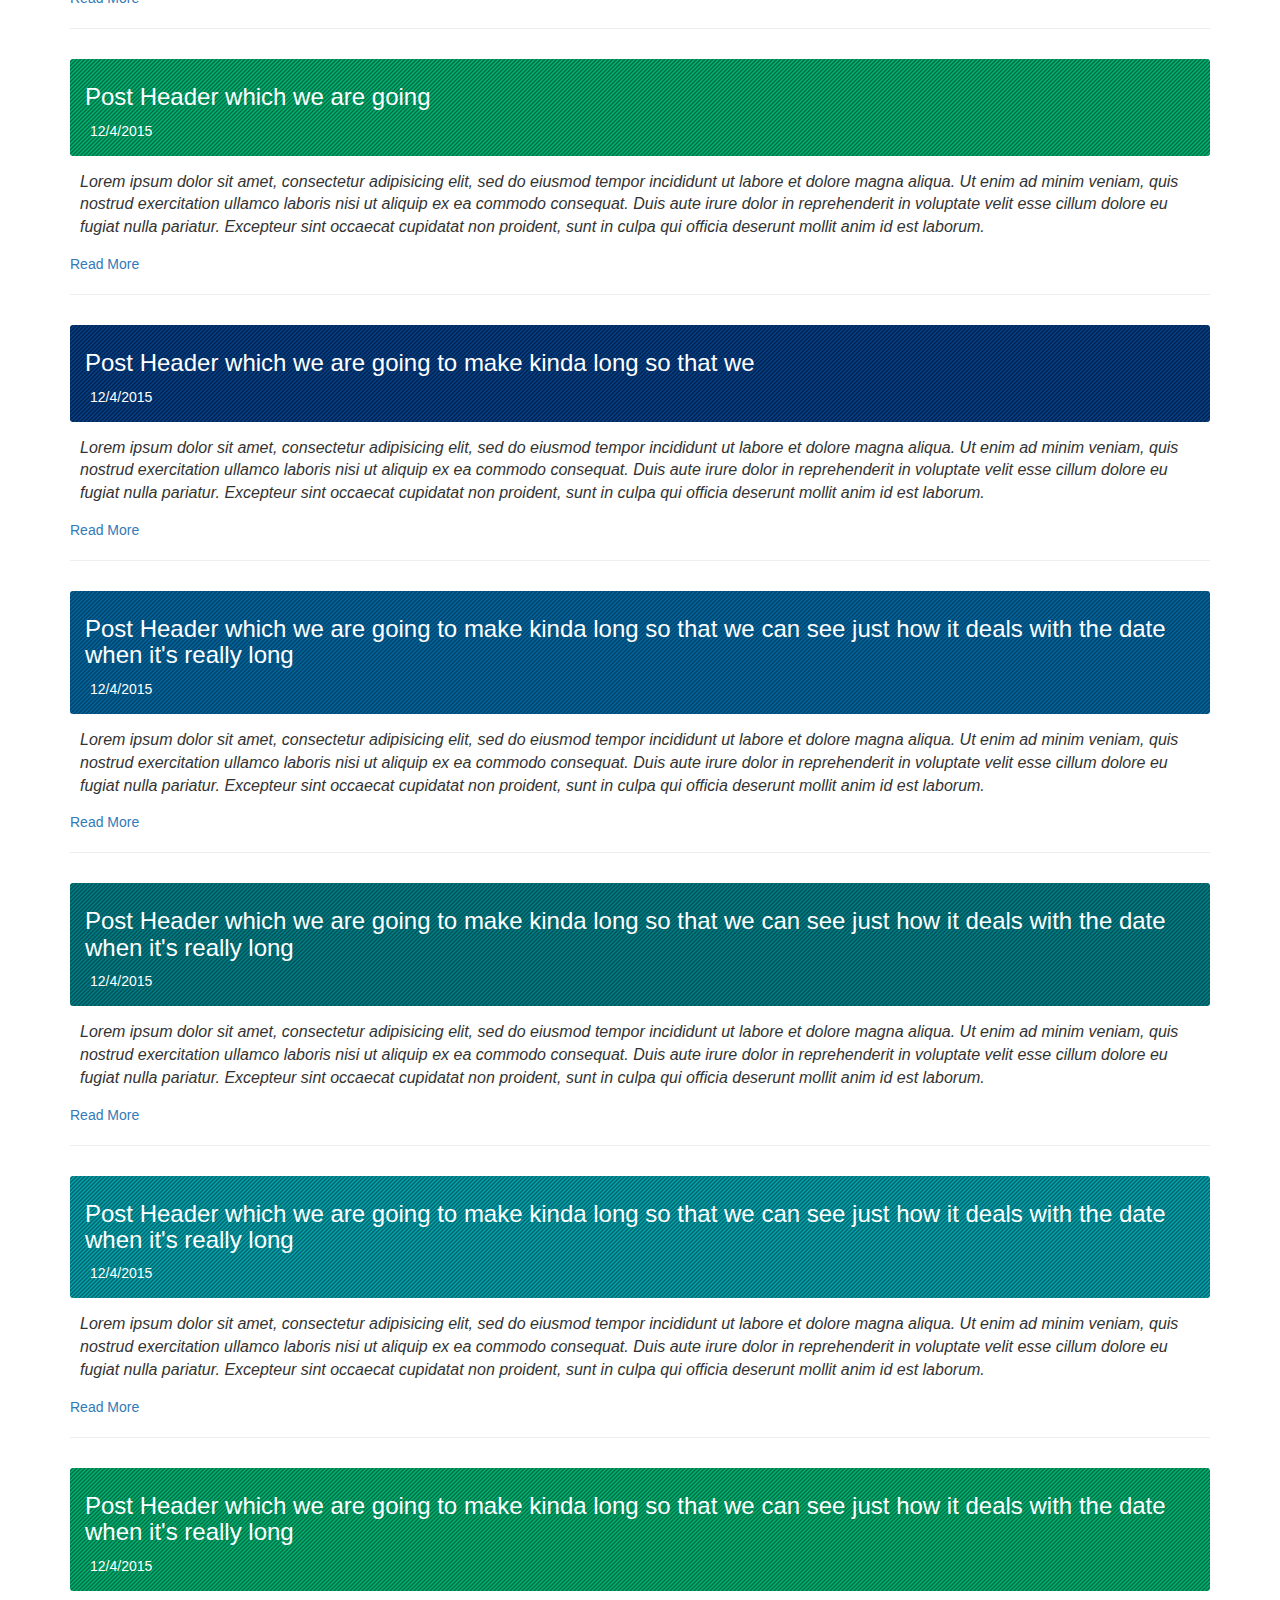
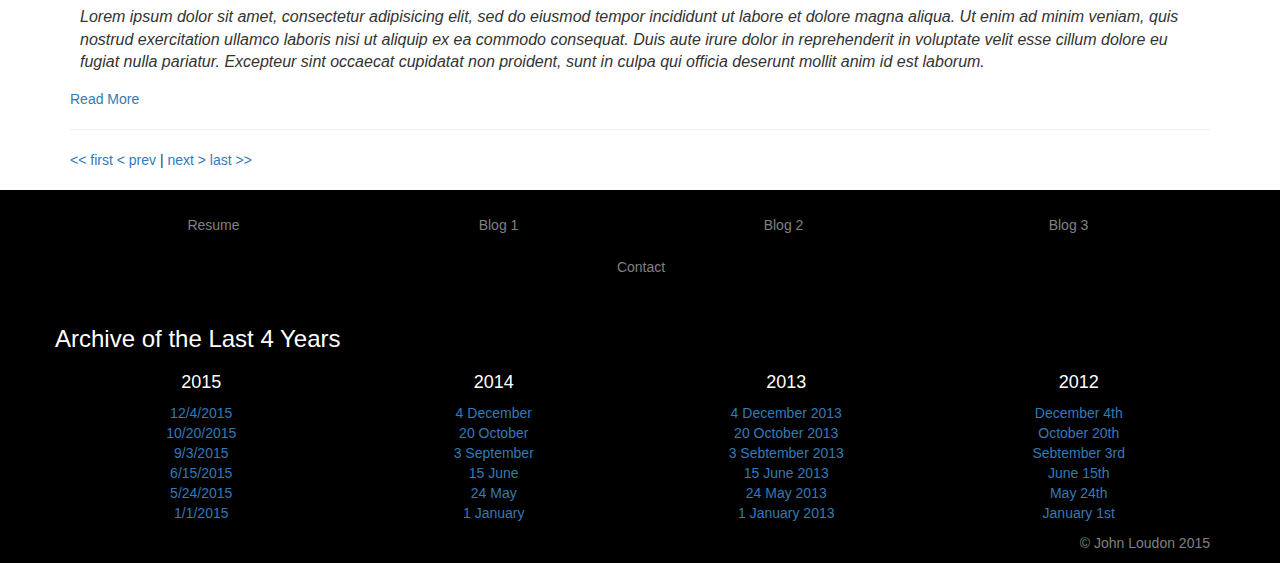
<file: firstresponsive/category-archive.html>
<!DOCTYPE html>
<html lang="en">
<head>
	<meta charset="utf-8">
	<meta name="viewport" content="width=device-width, initial-scale=1">

	<title>Demo Page</title>

	<link rel="stylesheet" href="css/styles.css" type="text/css" />
	<link rel="stylesheet" href="css/archive.css" type="text/css" />
	<link rel="stylesheet" href="css/bootstrap/bootstrap.css" type="text/css" />

</head>
<body>

	<nav class="navbar navbar-inverse" id="navigation__primary">
		<div class="container">
			<div class="navbar-header">
				<button type="button" class="navbar-toggle" data-toggle="collapse" data-target="#navbar__top">
					<span class="icon-bar"></span>
					<span class="icon-bar"></span>
					<span class="icon-bar"></span>
				</button>
				<a class="navbar-brand" href="#">Demo Page</a>
			</div>
			<div class="collapse navbar-collapse" id="navbar__top">
				<ul class="nav navbar-nav navbar-right">
					<li><a href="#">Resume</a></li>
					<li><a href="#">Blog 1</a></li>
					<li><a href="#">Blog 2</a></li>
					<li><a href="#">Blog 3</a></li>
				</ul>
			</div>
		</div>
	</nav>

	<div class="container-fluid" id="header-image-container">

		<img class="img-responsive" src="images/featured.jpg" alt="featured image" />

	</div>

	<div class="container" id="content_container">

		<div class="row" style="float: right;">
	        <button class="btn btn-default" onclick="toggleSidebar()">
	            toggle sidebar
	        </button>
		</div>

		<div class="row">

			<div class="col-md-12 col-sm-12" id="main_content">

				<h2>Blog Title Text</h2>

				<p>
				Lorem ipsum dolor sit amet, consectetur adipisicing elit, sed do eiusmod
				tempor incididunt ut labore et dolore magna aliqua. Ut enim ad minim veniam,
				quis nostrud exercitation ullamco laboris nisi ut aliquip ex ea commodo
				consequat. Duis aute irure dolor in reprehenderit in voluptate velit esse
				cillum dolore eu fugiat nulla pariatur. Excepteur sint occaecat cupidatat non
				proident, sunt in culpa qui officia deserunt mollit anim id est laborum.
				</p>


				<a class="post_link" href="#" title="post link">
					<div class="archive_post_header_1">
						<h3>Post Header which we are going to make kinda </h3>
						
						<p class="post_date">12/4/2015</p>
					</div>
				</a>

				<p class="abstract">
				Lorem ipsum dolor sit amet, consectetur adipisicing elit, sed do eiusmod
				tempor incididunt ut labore et dolore magna aliqua. Ut enim ad minim veniam,
				quis nostrud exercitation ullamco laboris nisi ut aliquip ex ea commodo
				consequat. Duis aute irure dolor in reprehenderit in voluptate velit esse
				cillum dolore eu fugiat nulla pariatur. Excepteur sint occaecat cupidatat non
				proident, sunt in culpa qui officia deserunt mollit anim id est laborum.
				</p>

				<a class="read_more_link" href="#" title="post link">Read More</a>

				<hr />

				<a class="post_link" href="#" title="post link">
					<div class="archive_post_header_2">
						<h3>Post Header which we are going to make kinda long so that we can see just</h3>
						
						<p class="post_date">12/4/2015</p>
					</div>
				</a>

				<p class="abstract">
				Lorem ipsum dolor sit amet, consectetur adipisicing elit, sed do eiusmod
				tempor incididunt ut labore et dolore magna aliqua. Ut enim ad minim veniam,
				quis nostrud exercitation ullamco laboris nisi ut aliquip ex ea commodo
				consequat. Duis aute irure dolor in reprehenderit in voluptate velit esse
				cillum dolore eu fugiat nulla pariatur. Excepteur sint occaecat cupidatat non
				proident, sunt in culpa qui officia deserunt mollit anim id est laborum.
				</p>

				<a class="read_more_link" href="#" title="post link">Read More</a>

				<hr />

				<a class="post_link" href="#" title="post link">
					<div class="archive_post_header_3">
						<h3>Post Header</h3>
						
						<p class="post_date">12/4/2015</p>
					</div>
				</a>

				<p class="abstract">
				Lorem ipsum dolor sit amet, consectetur adipisicing elit, sed do eiusmod
				tempor incididunt ut labore et dolore magna aliqua. Ut enim ad minim veniam,
				quis nostrud exercitation ullamco laboris nisi ut aliquip ex ea commodo
				consequat. Duis aute irure dolor in reprehenderit in voluptate velit esse
				cillum dolore eu fugiat nulla pariatur. Excepteur sint occaecat cupidatat non
				proident, sunt in culpa qui officia deserunt mollit anim id est laborum.
				</p>

				<a class="read_more_link" href="#" title="post link">Read More</a>

				<hr />

				<a class="post_link" href="#" title="post link">
					<div class="archive_post_header_4">
						<h3>Post Header which we are going to make kinda long so that we can see just how it deals with the date when it's really long</h3>
						
						<p class="post_date">12/4/2015</p>
					</div>
				</a>

				<p class="abstract">
				Lorem ipsum dolor sit amet, consectetur adipisicing elit, sed do eiusmod
				tempor incididunt ut labore et dolore magna aliqua. Ut enim ad minim veniam,
				quis nostrud exercitation ullamco laboris nisi ut aliquip ex ea commodo
				consequat. Duis aute irure dolor in reprehenderit in voluptate velit esse
				cillum dolore eu fugiat nulla pariatur. Excepteur sint occaecat cupidatat non
				proident, sunt in culpa qui officia deserunt mollit anim id est laborum.
				</p>

				<a class="read_more_link" href="#" title="post link">Read More</a>

				<hr />

				<a class="post_link" href="#" title="post link">
					<div class="archive_post_header_5">
						<h3>Post Header which we are going</h3>
						
						<p class="post_date">12/4/2015</p>
					</div>
				</a>

				<p class="abstract">
				Lorem ipsum dolor sit amet, consectetur adipisicing elit, sed do eiusmod
				tempor incididunt ut labore et dolore magna aliqua. Ut enim ad minim veniam,
				quis nostrud exercitation ullamco laboris nisi ut aliquip ex ea commodo
				consequat. Duis aute irure dolor in reprehenderit in voluptate velit esse
				cillum dolore eu fugiat nulla pariatur. Excepteur sint occaecat cupidatat non
				proident, sunt in culpa qui officia deserunt mollit anim id est laborum.
				</p>

				<a class="read_more_link" href="#" title="post link">Read More</a>

				<hr />

				<a class="post_link" href="#" title="post link">
					<div class="archive_post_header_1">
						<h3>Post Header which we are going to make kinda long so that we</h3>
						
						<p class="post_date">12/4/2015</p>
					</div>
				</a>

				<p class="abstract">
				Lorem ipsum dolor sit amet, consectetur adipisicing elit, sed do eiusmod
				tempor incididunt ut labore et dolore magna aliqua. Ut enim ad minim veniam,
				quis nostrud exercitation ullamco laboris nisi ut aliquip ex ea commodo
				consequat. Duis aute irure dolor in reprehenderit in voluptate velit esse
				cillum dolore eu fugiat nulla pariatur. Excepteur sint occaecat cupidatat non
				proident, sunt in culpa qui officia deserunt mollit anim id est laborum.
				</p>

				<a class="read_more_link" href="#" title="post link">Read More</a>

				<hr />

				<a class="post_link" href="#" title="post link">
					<div class="archive_post_header_2">
						<h3>Post Header which we are going to make kinda long so that we can see just how it deals with the date when it's really long</h3>
						
						<p class="post_date">12/4/2015</p>
					</div>
				</a>

				<p class="abstract">
				Lorem ipsum dolor sit amet, consectetur adipisicing elit, sed do eiusmod
				tempor incididunt ut labore et dolore magna aliqua. Ut enim ad minim veniam,
				quis nostrud exercitation ullamco laboris nisi ut aliquip ex ea commodo
				consequat. Duis aute irure dolor in reprehenderit in voluptate velit esse
				cillum dolore eu fugiat nulla pariatur. Excepteur sint occaecat cupidatat non
				proident, sunt in culpa qui officia deserunt mollit anim id est laborum.
				</p>

				<a class="read_more_link" href="#" title="post link">Read More</a>

				<hr />

				<a class="post_link" href="#" title="post link">
					<div class="archive_post_header_3">
						<h3>Post Header which we are going to make kinda long so that we can see just how it deals with the date when it's really long</h3>
						
						<p class="post_date">12/4/2015</p>
					</div>
				</a>

				<p class="abstract">
				Lorem ipsum dolor sit amet, consectetur adipisicing elit, sed do eiusmod
				tempor incididunt ut labore et dolore magna aliqua. Ut enim ad minim veniam,
				quis nostrud exercitation ullamco laboris nisi ut aliquip ex ea commodo
				consequat. Duis aute irure dolor in reprehenderit in voluptate velit esse
				cillum dolore eu fugiat nulla pariatur. Excepteur sint occaecat cupidatat non
				proident, sunt in culpa qui officia deserunt mollit anim id est laborum.
				</p>

				<a class="read_more_link" href="#" title="post link">Read More</a>

				<hr />

				<a class="post_link" href="#" title="post link">
					<div class="archive_post_header_4">
						<h3>Post Header which we are going to make kinda long so that we can see just how it deals with the date when it's really long</h3>
						
						<p class="post_date">12/4/2015</p>
					</div>
				</a>

				<p class="abstract">
				Lorem ipsum dolor sit amet, consectetur adipisicing elit, sed do eiusmod
				tempor incididunt ut labore et dolore magna aliqua. Ut enim ad minim veniam,
				quis nostrud exercitation ullamco laboris nisi ut aliquip ex ea commodo
				consequat. Duis aute irure dolor in reprehenderit in voluptate velit esse
				cillum dolore eu fugiat nulla pariatur. Excepteur sint occaecat cupidatat non
				proident, sunt in culpa qui officia deserunt mollit anim id est laborum.
				</p>

				<a class="read_more_link" href="#" title="post link">Read More</a>

				<hr />

				<a class="post_link" href="#" title="post link">
					<div class="archive_post_header_5">
						<h3>Post Header which we are going to make kinda long so that we can see just how it deals with the date when it's really long</h3>
						
						<p class="post_date">12/4/2015</p>
					</div>
				</a>

				<p class="abstract">
				Lorem ipsum dolor sit amet, consectetur adipisicing elit, sed do eiusmod
				tempor incididunt ut labore et dolore magna aliqua. Ut enim ad minim veniam,
				quis nostrud exercitation ullamco laboris nisi ut aliquip ex ea commodo
				consequat. Duis aute irure dolor in reprehenderit in voluptate velit esse
				cillum dolore eu fugiat nulla pariatur. Excepteur sint occaecat cupidatat non
				proident, sunt in culpa qui officia deserunt mollit anim id est laborum.
				</p>

				<a class="read_more_link" href="#" title="post link">Read More</a>

				<hr />

				<div id="pagination">
					<a href="#">&lt;&lt; first</a> <a href="#">&lt; prev</a> | <a href="#">next &gt;</a> <a href="#">last &gt;&gt;</a>
				</div>

			</div>

			<div class="hidden hidden-sm hidden-xs" id="sidebar">

				<aside id="main_sidebar">

					<div class="sidebar_block archive">

						<h3>Archive</h3>

						<ul class="archive_root">

							<li><a href="#2015" data-toggle="collapse">2015</a></li>

							<div id="2015" class="collapse">
								<ul>

									<li><a href="#">12/4/2015</a></li>
									<li><a href="#">10/20/2015</a></li>
									<li><a href="#">9/3/2015</a></li>
									<li><a href="#">6/15/2015</a></li>
									<li><a href="#">5/24/2015</a></li>
									<li><a href="#">1/1/2015</a></li>

								</ul>
							</div>

							<li><a href="#2014" data-toggle="collapse">2014</a></li>

							<div id="2014" class="collapse">
								<ul>

									<li><a href="#">4 December</a></li>
									<li><a href="#">20 October</a></li>
									<li><a href="#">3 September</a></li>
									<li><a href="#">15 June</a></li>
									<li><a href="#">24 May</a></li>
									<li><a href="#">1 January</a></li>

								</ul>
							</div>

							<li><a href="#2013" data-toggle="collapse">2013</a></li>

							<div id="2013" class="collapse">
								<ul>

									<li><a href="#">4 December 2013</a></li>
									<li><a href="#">20 October 2013</a></li>
									<li><a href="#">3 Sebtember 2013</a></li>
									<li><a href="#">15 June 2013</a></li>
									<li><a href="#">24 May 2013</a></li>
									<li><a href="#">1 January 2013</a></li>

								</ul>
							</div>

							<li><a href="#2012" data-toggle="collapse">2012</a></li>

							<div id="2012" class="collapse">
								<ul>

									<li><a href="#">December 4th</a></li>
									<li><a href="#">October 20th</a></li>
									<li><a href="#">Sebtember 3rd</a></li>
									<li><a href="#">June 15th</a></li>
									<li><a href="#">May 24th</a></li>
									<li><a href="#">January 1st</a></li>

								</ul>
							</div>

						</ul>

					</div>

					<h3>Latest Catagory Posts</h3>

					<div class="sidebar_block latest">

						<a class="category_link" href="#" title="category link"><h3>Blog Title</h3></a>

						<a class="sidebar_post_link" href="#" title="post link"><h4>Post Title</h4></a>

						<p class="sidebar_date">12/4/2015</p>

					</div>

					<div class="sidebar_block latest">

						<a class="category_link" href="#" title="category link"><h3>Blog Title</h3></a>

						<a class="sidebar_post_link" href="#" title="post link"><h4>Post Title</h4></a>

						<p class="sidebar_date">December 4th</p>

					</div>

					<div class="sidebar_block latest">

						<a class="category_link" href="#" title="category link"><h3>Blog Title</h3></a>

						<a class="sidebar_post_link" href="#" title="post link"><h4>Post Title</h4></a>

						<p class="sidebar_date">12-4-2015</p>

					</div>

				</aside>

			</div>

		</div>

	</div>

	<footer class="footer">

		<div class="container">

			<div class="row">

				<nav class="navbar" id="navigation__footer">
					<div class="container">
						<div class="navbar-header">
							<button type="button" class="navbar-toggle" data-toggle="collapse" data-target="#navbar__bottom">
								<span class="icon-bar" style="background-color: white;"></span>
								<span class="icon-bar" style="background-color: white;"></span>
								<span class="icon-bar" style="background-color: white;"></span>
							</button>
						</div>
						<div class="collapse navbar-collapse" id="navbar__bottom">
							<div class="row">
								<div class="col-md-3">
									<a class="footer_main_nav_link" href="#"><div class="footer_main_nav">Resume</div></a>
								</div>
								<div class="col-md-3">
									<a class="footer_main_nav_link" href="#"><div class="footer_main_nav">Blog 1</div></a>
								</div>
								<div class="col-md-3">
									<a class="footer_main_nav_link" href="#"><div class="footer_main_nav">Blog 2</div></a>
								</div>
								<div class="col-md-3">
									<a class="footer_main_nav_link" href="#"><div class="footer_main_nav">Blog 3</div></a>
								</div>
							</div>
							<div class="row">
								<div class="col-md-offset-4 col-md-4">
									<a class="footer_main_nav_link" href="#"><div class="footer_main_nav">Contact</div></a>
								</div>
							</div>
						</div>
					</div>
				</nav>

			</div>

			<div class="footer_block_archive row">

				<h3>Archive of the Last 4 Years</h3>

				<div class="col-md-3">

					<h4>2015</h4>

					<ul>

						<li><a href="#">12/4/2015</a></li>
						<li><a href="#">10/20/2015</a></li>
						<li><a href="#">9/3/2015</a></li>
						<li><a href="#">6/15/2015</a></li>
						<li><a href="#">5/24/2015</a></li>
						<li><a href="#">1/1/2015</a></li>

					</ul>

				</div>

				<div class="col-md-3">

					<h4>2014</h4>

					<ul>

						<li><a href="#">4 December</a></li>
						<li><a href="#">20 October</a></li>
						<li><a href="#">3 September</a></li>
						<li><a href="#">15 June</a></li>
						<li><a href="#">24 May</a></li>
						<li><a href="#">1 January</a></li>

					</ul>

				</div>

				<div class="col-md-3">

					<h4>2013</h4>

					<ul>

						<li><a href="#">4 December 2013</a></li>
						<li><a href="#">20 October 2013</a></li>
						<li><a href="#">3 Sebtember 2013</a></li>
						<li><a href="#">15 June 2013</a></li>
						<li><a href="#">24 May 2013</a></li>
						<li><a href="#">1 January 2013</a></li>

					</ul>

				</div>

				<div class="col-md-3">

					<h4>2012</h4>

					<ul>

						<li><a href="#">December 4th</a></li>
						<li><a href="#">October 20th</a></li>
						<li><a href="#">Sebtember 3rd</a></li>
						<li><a href="#">June 15th</a></li>
						<li><a href="#">May 24th</a></li>
						<li><a href="#">January 1st</a></li>

					</ul>

				</div>

			</div>

			<div class="row">

				<div class="col-xs-offset-6 col-xs-6" id="copyright">
					&copy; John Loudon 2015
				</div>

			</div>

		</div>

	</footer>

	<script src="js/jquery/jquery-2.1.4.js" type="text/javascript"></script>
	<script src="js/main.js" type="text/javascript"></script>
	<script src="js/bootstrap/bootstrap.js" type="text/javascript"></script>

</body>
</html>
</file>
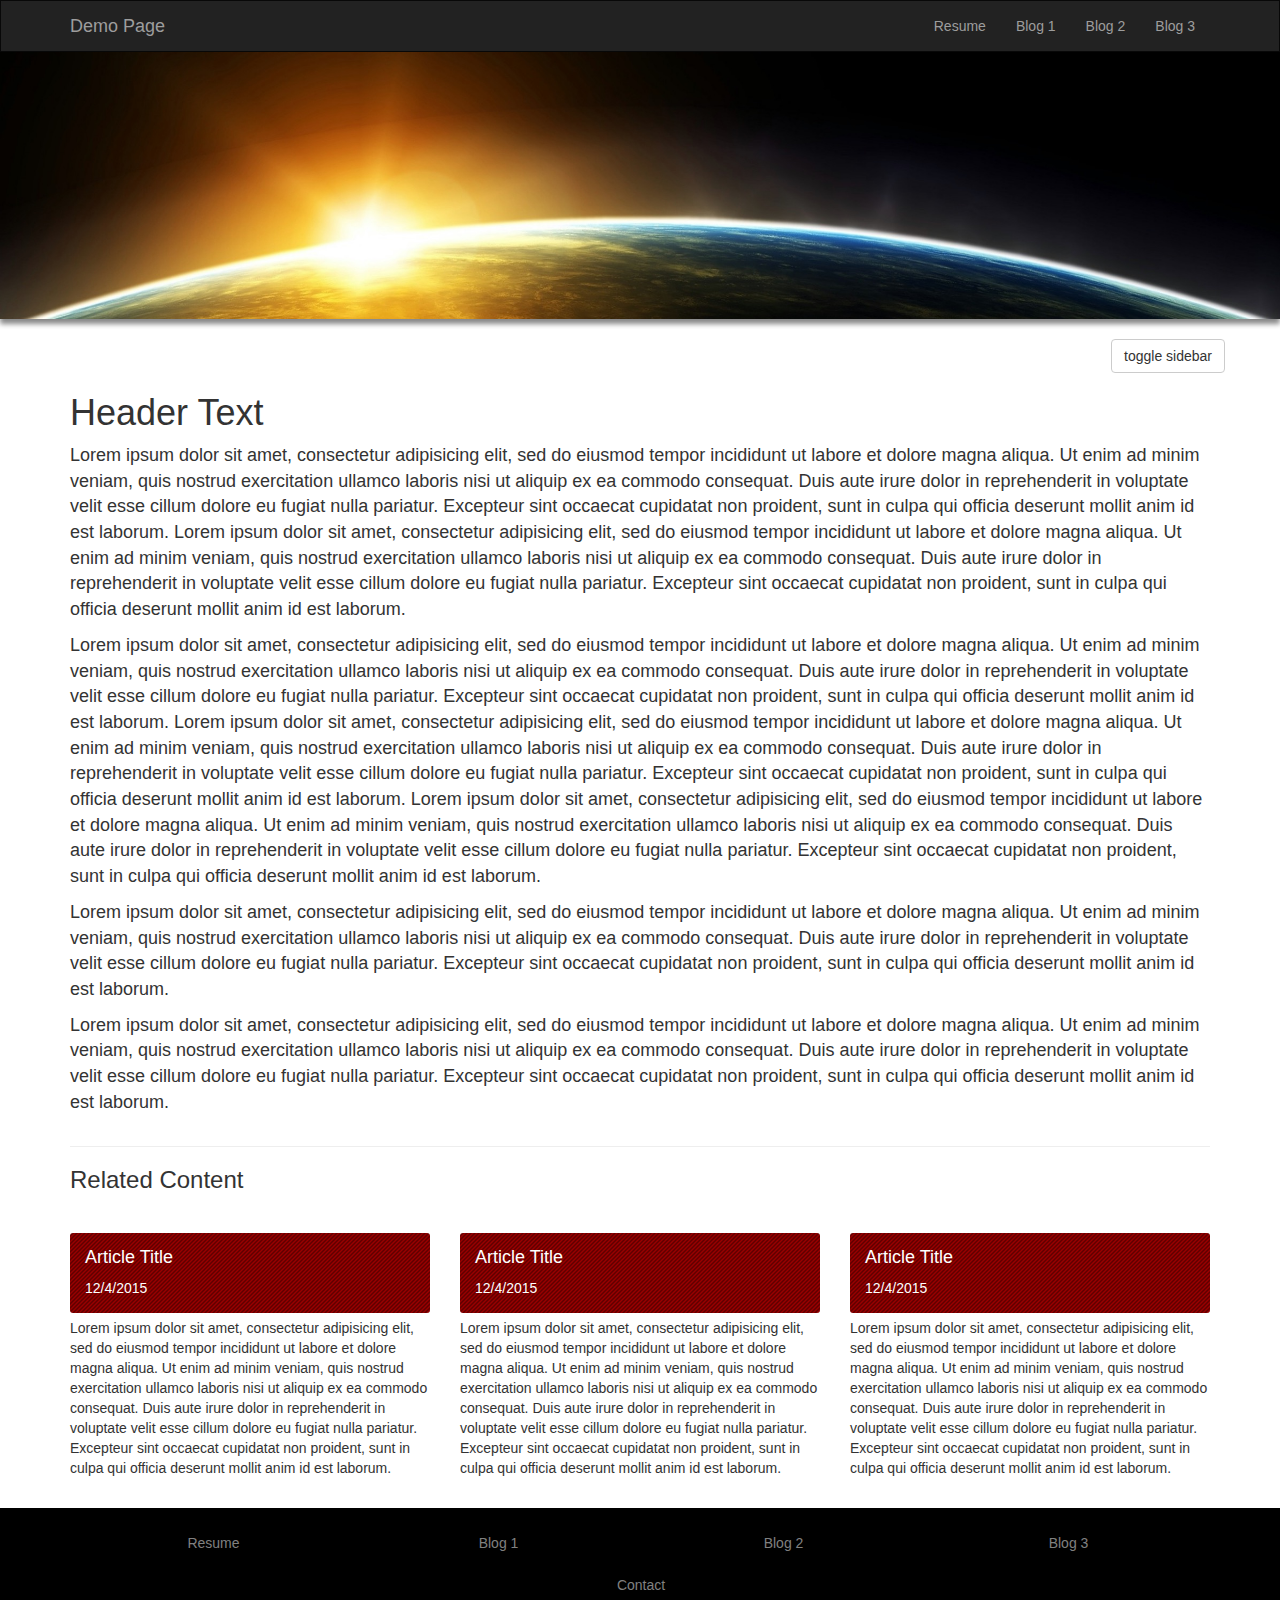
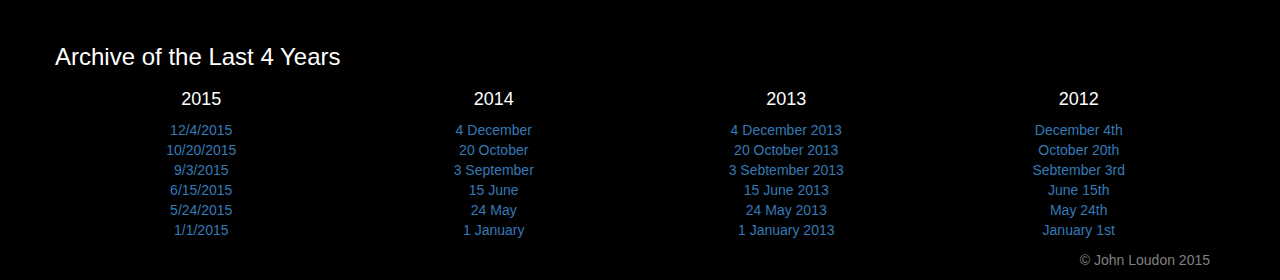
<file: firstresponsive/post.html>
<!DOCTYPE html>
<html lang="en">
<head>
	<meta charset="utf-8">
	<meta name="viewport" content="width=device-width, initial-scale=1">

	<title>Demo Page</title>

	<link rel="stylesheet" href="css/styles.css" type="text/css" />
	<link rel="stylesheet" href="css/bootstrap/bootstrap.css" type="text/css" />

</head>
<body>

	<nav class="navbar navbar-inverse" id="navigation__primary">
		<div class="container">
			<div class="navbar-header">
				<button type="button" class="navbar-toggle" data-toggle="collapse" data-target="#navbar__top">
					<span class="icon-bar"></span>
					<span class="icon-bar"></span>
					<span class="icon-bar"></span>
				</button>
				<a class="navbar-brand" href="#">Demo Page</a>
			</div>
			<div class="collapse navbar-collapse" id="navbar__top">
				<ul class="nav navbar-nav navbar-right">
					<li><a href="#">Resume</a></li>
					<li><a href="#">Blog 1</a></li>
					<li><a href="#">Blog 2</a></li>
					<li><a href="#">Blog 3</a></li>
				</ul>
			</div>
		</div>
	</nav>

	<div class="container-fluid" id="header-image-container">

		<img class="img-responsive" src="images/featured.jpg" alt="featured image" />

	</div>

	<div class="container" id="content_container">

		<div class="row" style="float: right;">
	        <button class="btn btn-default" onclick="toggleSidebar()">
	            toggle sidebar
	        </button>
		</div>

		<div class="row">

			<div class="col-md-12" id="main_content">

				<h1>Header Text</h1>

				<p>
				Lorem ipsum dolor sit amet, consectetur adipisicing elit, sed do eiusmod
				tempor incididunt ut labore et dolore magna aliqua. Ut enim ad minim veniam,
				quis nostrud exercitation ullamco laboris nisi ut aliquip ex ea commodo
				consequat. Duis aute irure dolor in reprehenderit in voluptate velit esse
				cillum dolore eu fugiat nulla pariatur. Excepteur sint occaecat cupidatat non
				proident, sunt in culpa qui officia deserunt mollit anim id est laborum.
				Lorem ipsum dolor sit amet, consectetur adipisicing elit, sed do eiusmod
				tempor incididunt ut labore et dolore magna aliqua. Ut enim ad minim veniam,
				quis nostrud exercitation ullamco laboris nisi ut aliquip ex ea commodo
				consequat. Duis aute irure dolor in reprehenderit in voluptate velit esse
				cillum dolore eu fugiat nulla pariatur. Excepteur sint occaecat cupidatat non
				proident, sunt in culpa qui officia deserunt mollit anim id est laborum.
				</p>

				<p>
				Lorem ipsum dolor sit amet, consectetur adipisicing elit, sed do eiusmod
				tempor incididunt ut labore et dolore magna aliqua. Ut enim ad minim veniam,
				quis nostrud exercitation ullamco laboris nisi ut aliquip ex ea commodo
				consequat. Duis aute irure dolor in reprehenderit in voluptate velit esse
				cillum dolore eu fugiat nulla pariatur. Excepteur sint occaecat cupidatat non
				proident, sunt in culpa qui officia deserunt mollit anim id est laborum.
				Lorem ipsum dolor sit amet, consectetur adipisicing elit, sed do eiusmod
				tempor incididunt ut labore et dolore magna aliqua. Ut enim ad minim veniam,
				quis nostrud exercitation ullamco laboris nisi ut aliquip ex ea commodo
				consequat. Duis aute irure dolor in reprehenderit in voluptate velit esse
				cillum dolore eu fugiat nulla pariatur. Excepteur sint occaecat cupidatat non
				proident, sunt in culpa qui officia deserunt mollit anim id est laborum.
				Lorem ipsum dolor sit amet, consectetur adipisicing elit, sed do eiusmod
				tempor incididunt ut labore et dolore magna aliqua. Ut enim ad minim veniam,
				quis nostrud exercitation ullamco laboris nisi ut aliquip ex ea commodo
				consequat. Duis aute irure dolor in reprehenderit in voluptate velit esse
				cillum dolore eu fugiat nulla pariatur. Excepteur sint occaecat cupidatat non
				proident, sunt in culpa qui officia deserunt mollit anim id est laborum.
				</p>

				<p>
				Lorem ipsum dolor sit amet, consectetur adipisicing elit, sed do eiusmod
				tempor incididunt ut labore et dolore magna aliqua. Ut enim ad minim veniam,
				quis nostrud exercitation ullamco laboris nisi ut aliquip ex ea commodo
				consequat. Duis aute irure dolor in reprehenderit in voluptate velit esse
				cillum dolore eu fugiat nulla pariatur. Excepteur sint occaecat cupidatat non
				proident, sunt in culpa qui officia deserunt mollit anim id est laborum.
				</p>

				<p>
				Lorem ipsum dolor sit amet, consectetur adipisicing elit, sed do eiusmod
				tempor incididunt ut labore et dolore magna aliqua. Ut enim ad minim veniam,
				quis nostrud exercitation ullamco laboris nisi ut aliquip ex ea commodo
				consequat. Duis aute irure dolor in reprehenderit in voluptate velit esse
				cillum dolore eu fugiat nulla pariatur. Excepteur sint occaecat cupidatat non
				proident, sunt in culpa qui officia deserunt mollit anim id est laborum.
				</p>

			</div>

			<div class="hidden hidden-sm hidden-xs" id="sidebar">

				<aside id="main_sidebar">

					<div class="sidebar_block archive">

						<h3>Archive</h3>

						<ul class="archive_root">

							<li><a href="#2015" data-toggle="collapse">2015</a></li>

							<div id="2015" class="collapse">
								<ul>

									<li><a href="#">12/4/2015</a></li>
									<li><a href="#">10/20/2015</a></li>
									<li><a href="#">9/3/2015</a></li>
									<li><a href="#">6/15/2015</a></li>
									<li><a href="#">5/24/2015</a></li>
									<li><a href="#">1/1/2015</a></li>

								</ul>
							</div>

							<li><a href="#2014" data-toggle="collapse">2014</a></li>

							<div id="2014" class="collapse">
								<ul>

									<li><a href="#">4 December</a></li>
									<li><a href="#">20 October</a></li>
									<li><a href="#">3 September</a></li>
									<li><a href="#">15 June</a></li>
									<li><a href="#">24 May</a></li>
									<li><a href="#">1 January</a></li>

								</ul>
							</div>

							<li><a href="#2013" data-toggle="collapse">2013</a></li>

							<div id="2013" class="collapse">
								<ul>

									<li><a href="#">4 December 2013</a></li>
									<li><a href="#">20 October 2013</a></li>
									<li><a href="#">3 Sebtember 2013</a></li>
									<li><a href="#">15 June 2013</a></li>
									<li><a href="#">24 May 2013</a></li>
									<li><a href="#">1 January 2013</a></li>

								</ul>
							</div>

							<li><a href="#2012" data-toggle="collapse">2012</a></li>

							<div id="2012" class="collapse">
								<ul>

									<li><a href="#">December 4th</a></li>
									<li><a href="#">October 20th</a></li>
									<li><a href="#">Sebtember 3rd</a></li>
									<li><a href="#">June 15th</a></li>
									<li><a href="#">May 24th</a></li>
									<li><a href="#">January 1st</a></li>

								</ul>
							</div>

						</ul>

					</div>

					<h3>Latest Catagory Posts</h3>

					<div class="sidebar_block latest">

						<a class="category_link" href="#" title="category link"><h3>Blog Title</h3></a>

						<a class="sidebar_post_link" href="#" title="post link"><h4>Post Title</h4></a>

						<p class="sidebar_date">12/4/2015</p>

					</div>

					<div class="sidebar_block latest">

						<a class="category_link" href="#" title="category link"><h3>Blog Title</h3></a>

						<a class="sidebar_post_link" href="#" title="post link"><h4>Post Title</h4></a>

						<p class="sidebar_date">December 4th</p>

					</div>

					<div class="sidebar_block latest">

						<a class="category_link" href="#" title="category link"><h3>Blog Title</h3></a>

						<a class="sidebar_post_link" href="#" title="post link"><h4>Post Title</h4></a>

						<p class="sidebar_date">12-4-2015</p>

					</div>

				</aside>

			</div>

		</div>

		<hr />

			<h3>Related Content</h3>

		<div class="row">

			<div class="col-sm-4">

				<div class="related_article">

					<a class="post_link" href="#">
						<div class="related_article_header">
							<h4>Article Title</h4>
							<p class="article_date">12/4/2015</p>
						</div>
					</a>

					<p>
					Lorem ipsum dolor sit amet, consectetur adipisicing elit, sed do eiusmod
					tempor incididunt ut labore et dolore magna aliqua. Ut enim ad minim veniam,
					quis nostrud exercitation ullamco laboris nisi ut aliquip ex ea commodo
					consequat. Duis aute irure dolor in reprehenderit in voluptate velit esse
					cillum dolore eu fugiat nulla pariatur. Excepteur sint occaecat cupidatat non
					proident, sunt in culpa qui officia deserunt mollit anim id est laborum.
					</p>

				</div>

			</div>

			<div class="col-sm-4">

				<div class="related_article">

					<a class="post_link" href="#">
						<div class="related_article_header">
							<h4>Article Title</h4>
							<p class="article_date">12/4/2015</p>
						</div>
					</a>

					<p>
					Lorem ipsum dolor sit amet, consectetur adipisicing elit, sed do eiusmod
					tempor incididunt ut labore et dolore magna aliqua. Ut enim ad minim veniam,
					quis nostrud exercitation ullamco laboris nisi ut aliquip ex ea commodo
					consequat. Duis aute irure dolor in reprehenderit in voluptate velit esse
					cillum dolore eu fugiat nulla pariatur. Excepteur sint occaecat cupidatat non
					proident, sunt in culpa qui officia deserunt mollit anim id est laborum.
					</p>

				</div>

			</div>

			<div class="col-sm-4">

				<div class="related_article">

					<a class="post_link" href="#">
						<div class="related_article_header">
							<h4>Article Title</h4>
							<p class="article_date">12/4/2015</p>
						</div>
					</a>

					<p>
					Lorem ipsum dolor sit amet, consectetur adipisicing elit, sed do eiusmod
					tempor incididunt ut labore et dolore magna aliqua. Ut enim ad minim veniam,
					quis nostrud exercitation ullamco laboris nisi ut aliquip ex ea commodo
					consequat. Duis aute irure dolor in reprehenderit in voluptate velit esse
					cillum dolore eu fugiat nulla pariatur. Excepteur sint occaecat cupidatat non
					proident, sunt in culpa qui officia deserunt mollit anim id est laborum.
					</p>

				</div>

			</div>

		</div>

	</div>

	<footer class="footer">

		<div class="container">

			<div class="row">

				<nav class="navbar" id="navigation__footer">
					<div class="container">
						<div class="navbar-header">
							<button type="button" class="navbar-toggle" data-toggle="collapse" data-target="#navbar__bottom">
								<span class="icon-bar" style="background-color: white;"></span>
								<span class="icon-bar" style="background-color: white;"></span>
								<span class="icon-bar" style="background-color: white;"></span>
							</button>
						</div>
						<div class="collapse navbar-collapse" id="navbar__bottom">
							<div class="row">
								<div class="col-md-3">
									<a class="footer_main_nav_link" href="#"><div class="footer_main_nav">Resume</div></a>
								</div>
								<div class="col-md-3">
									<a class="footer_main_nav_link" href="#"><div class="footer_main_nav">Blog 1</div></a>
								</div>
								<div class="col-md-3">
									<a class="footer_main_nav_link" href="#"><div class="footer_main_nav">Blog 2</div></a>
								</div>
								<div class="col-md-3">
									<a class="footer_main_nav_link" href="#"><div class="footer_main_nav">Blog 3</div></a>
								</div>
							</div>
							<div class="row">
								<div class="col-md-offset-4 col-md-4">
									<a class="footer_main_nav_link" href="#"><div class="footer_main_nav">Contact</div></a>
								</div>
							</div>
						</div>
					</div>
				</nav>

			</div>

			<div class="footer_block_archive row">

				<h3>Archive of the Last 4 Years</h3>

				<div class="col-md-3">

					<h4>2015</h4>

					<ul>

						<li><a href="#">12/4/2015</a></li>
						<li><a href="#">10/20/2015</a></li>
						<li><a href="#">9/3/2015</a></li>
						<li><a href="#">6/15/2015</a></li>
						<li><a href="#">5/24/2015</a></li>
						<li><a href="#">1/1/2015</a></li>

					</ul>

				</div>

				<div class="col-md-3">

					<h4>2014</h4>

					<ul>

						<li><a href="#">4 December</a></li>
						<li><a href="#">20 October</a></li>
						<li><a href="#">3 September</a></li>
						<li><a href="#">15 June</a></li>
						<li><a href="#">24 May</a></li>
						<li><a href="#">1 January</a></li>

					</ul>

				</div>

				<div class="col-md-3">

					<h4>2013</h4>

					<ul>

						<li><a href="#">4 December 2013</a></li>
						<li><a href="#">20 October 2013</a></li>
						<li><a href="#">3 Sebtember 2013</a></li>
						<li><a href="#">15 June 2013</a></li>
						<li><a href="#">24 May 2013</a></li>
						<li><a href="#">1 January 2013</a></li>

					</ul>

				</div>

				<div class="col-md-3">

					<h4>2012</h4>

					<ul>

						<li><a href="#">December 4th</a></li>
						<li><a href="#">October 20th</a></li>
						<li><a href="#">Sebtember 3rd</a></li>
						<li><a href="#">June 15th</a></li>
						<li><a href="#">May 24th</a></li>
						<li><a href="#">January 1st</a></li>

					</ul>

				</div>

			</div>

			<div class="row">

				<div class="col-xs-offset-6 col-xs-6" id="copyright">
					&copy; John Loudon 2015
				</div>

			</div>

		</div>

	</footer>

	<script src="js/jquery/jquery-2.1.4.js" type="text/javascript"></script>
	<script src="js/main.js" type="text/javascript"></script>
	<script src="js/bootstrap/bootstrap.js" type="text/javascript"></script>

</body>
</html>
</file>
<file: firstattempt/css/styles.css>
/* 
 * Author: John Loudon
  *
*/
* {
	margin: 0;
	padding: 0;
	display: block;
	font-family: "Lucida Sans Unicode", "Lucida Grande", sans-serif;
}

p {
	font-size: 14px;
}

a {
	text-decoration: none;
}

html, body {
	height: 100%;
}

body {
	background: url(../images/red-pattern.png);
	/* background-color: #ffebeb; */
}

.group:after {
	visibility: hidden;
	display: block;
	content: "";
	clear: both;
	height: 0;
	}
* html .group             { zoom: 1; } /* IE6 */
*:first-child+html .group { zoom: 1; } /* IE7 */

header {
	max-width: 900px;
	width: 100%;
	height: 50px;
	background-color: black;

	margin: 2px auto 0;
	border-radius: 3px;
	background-color: black;
}

header nav #site-title {
	float: left;
	width: 170px;
}

header nav #site-title h1 {
	font-size: 30px;
	padding: 5px 0 5px 15px;
	color: white;
}

header nav #site-title a {
	text-decoration: none;
}

header nav #site-title a:hover {
	opacity: 0.8;
}

header nav #primary-navigation {
	float: right;
	text-align: right;
	width: 700px;
	padding: 15px 15px 17px 0;
	color: white;
}

header nav #primary-navigation ul {
	list-style: none;
}

header nav #primary-navigation ul li {
	display: inline;
	margin: 0 25px 0 0;
}

header nav #primary-navigation ul li a {
	display: inline;
	text-decoration: none;
	color: white;
}

header nav #primary-navigation ul li a:hover {
	opacity: 0.8;
}

#content-wrapper {
	max-width: 900px;
	width: 100%;
	min-height: 100%;
	margin: 10px auto 0;
	background-color: #ffebeb;
	border-radius: 3px;
	box-shadow: 0 0 50px #382121;
}

#main-content, aside {
	border-radius: 3px;
	
}

#main-content {
	float: right;
	width: 650px;

	padding: 0 10px 0 0;
	margin-top: 20px;
}

#page-title {
	text-shadow: 1px 1px #666;
	letter-spacing: 4px;
	text-align: center;
	font-size: 35px;
	padding: 20px 0 0 0;
	margin: 10px 0 20px;
}

#main-content p {
	font-size: 18px;
	margin: 10px 0 0 0;
}

blockquote cite {
	text-align: right;
	margin-right: 30px;
}

blockquote {
	background: url(../images/orange-pattern-reverse.png);

	color: white;
	width: 400px;
	float: right;

	margin: 10px -10px 10px 10px !important;
	padding: 20px 10px 20px 20px;

	font-size: 20px;
	font-style: italic;
	text-shadow: 1px 1px black;

	border-top-left-radius: 5px;
	border-bottom-left-radius: 5px;
	box-shadow: -5px 5px 10px #888888;
}

aside {
	float: left;
	width: 230px;

	margin-top: 32px;
	padding: 0 0 0 10px;
}

aside nav a {
	width: 200px;
	background: url(../images/nav-base-pattern.png);

	color: white;
	letter-spacing: 1px;
	text-decoration: none;
	padding: 0.5em 0 0.5em 10px;
	margin: 5px 0 0 -10px;
	border-top-right-radius: 3px;
	border-bottom-right-radius: 3px;
	box-shadow: 2px 2px 5px #888888;
}

aside nav a:hover {
	opacity: 0.8;
}

aside nav a:nth-child(3) {
	background: url(../images/nav-2-pattern.png);
}

aside nav a:nth-child(4) {
	background: url(../images/nav-3-pattern.png);
}

aside nav a:nth-child(5) {
	background: url(../images/nav-4-pattern.png);
}

aside nav a:nth-child(6) {
	background: url(../images/nav-5-pattern.png);
}

aside nav {
	margin: 0 0 20px 0;
}

aside .sidebar-widget {
	width: 200px;
	margin: 15px 0 0 0;
}

aside .sidebar-widget a {
	color: black;
}

aside h3 {
	font-weight: normal;
	text-shadow: 1px 1px #666;
	letter-spacing: 3px;
	margin: 25px 0 10px 0;
}

aside h4 {
	letter-spacing: 1px;
	margin: 0 0 5px 0;
}

aside div .date {
	background: url(../images/orange-pattern.png);

	width: 200px;
	margin: 0 0 5px -10px;
	padding: 0.5em 10px 0.5em 0;
	border-top-right-radius: 3px;
	border-bottom-right-radius: 3px;
	text-align: right;
	font-size: 12px;
	color: white;
	box-shadow: 2px 2px 5px #888888;
}

footer, #content-wrapper:after {
	font-size: 12px;
	height: 30px;
	max-width: 900px;
	width: 100%;
	bottom: 0;
	color: white;

	margin: 10px auto 0 auto;
}

#footer-quote {
	max-width: 450px;
	width: 50%;
	float: left;
}

#copyright {
	max-width: 450px;
	width: 50%;
	float: right;
	text-align: right;
}
</file>
<file: firstresponsive/css/styles.css>
/*
Theme Name: firstresponsive
Theme URI: NULL
Author: John Loudon
Author URI: NULL
Description: My first attempt at full theme development from scratch.
Version: 0.1
License: GNU General Public License
License URI: https://www.gnu.org/licenses/gpl.html
Tags: my first responsive theme
Text Domain: NULL
*/

html,
body,
div,
span,
applet,
object,
iframe,
h1,
h2,
h3,
h4,
h5,
h6,
p,
blockquote,
pre,
a,
abbr,
acronym,
address,
big,
cite,
code,
del,
dfn,
em,
img,
ins,
kbd,
q,
s,
samp,
small,
strike,
strong,
sub,
sup,
tt,
var,
b,
u,
i,
center,
dl,
dt,
dd,
ol,
ul,
li,
fieldset,
form,
label,
legend,
table,
caption,
tbody,
tfoot,
thead,
tr,
th,
td,
article,
aside,
canvas,
details,
embed,
figure,
figcaption,
footer,
header,
hgroup,
menu,
nav,
output,
ruby,
section,
summary,
time,
mark,
audio,
video {
    font-size: 100%;
    font: inherit;
    padding: 0;
    border: 0;
    margin: 0;
    vertical-align: baseline
}

p {
	font-family: "Lucida Sans Unicode", "Lucida Grande", sans-serif;
}

#navigation__primary {
	margin-bottom: 0;
	width: 100%;
	border-radius: 0;
}

#navbar__top ul li a{
	text-align: right;
}

#main_content a,
#main_sidebar a,
#main_content a:focus,
#main_sidebar a:focus,
#main_content a:hover,
#main_sidebar a:hover {
	text-decoration: none;
}

#header-image-container {
	width: 100%;
	padding-right: 0;
	padding-left: 0;
	box-shadow: 0 5px 5px #888888;
}

#main_content p {
	font-size: 18px;
}

.sidebar_block h3,
#main_content h2 {
	letter-spacing: 3px;
	text-shadow: 1px 1px #aaa;
}

.thumbnail_and_quote {
	margin: 25px 0 0 0;
}

.portrait {
	margin: 0 auto;
	border: none;
	padding: 0;
	border-radius: 3px;
}

.abstract {
	margin: 15px 0 15px 10px;
	font-size: 16px !important;
	font-style: italic;
}

.blog_link {
	text-decoration: none;
	color: black;
}

.blog_link h2:focus,
.blog_link:focus,
.blog_link h2:hover,
.blog_link:hover {
	color: black;
	opacity: 0.75;
}

.post_header {
	color: white;
	background: url(../images/red-pattern.png);
	padding: 5px 15px;
	margin: 30px 0 5px 0;
	border-radius: 3px;
}

.post_header h3 {
	margin: 5px 0;
}

.related_article_header {
	color: white;
	background: url(../images/red-pattern.png);
	padding: 5px 15px;
	margin: 30px 0 5px 0;
	border-radius: 3px;
}

.post_link:focus,
.post_link:hover,
.related_article_header:hover,
.related_article_header p:hover,
.related_article_header h4:hover {
	text-decoration: none;
}

.post_date {
	padding: 0 0 0 5px;
	font-size: 14px !important;
}

.post_link {
	text-decoration: none;
	color: white;
}

.post_link div:hover {
	text-decoration: none;
	opacity: 0.8;
}

.read_more_link:hover {
	text-decoration: none;
}

#content_container {
	margin: 20px auto 0 auto;
}

.category_link {
	color: black;
}

.sidebar_post_link {
	color: black;
}

.sidebar_block h4 {
	font-weight: normal;
	margin-bottom: 0;
}

.sidebar_date {
	color: white;
	background: url(../images/red-pattern.png);
	border-radius: 2px;
	padding: 1px 0 1px 5px;
}

.footer li,
.archive_root {
	list-style-type: none;
}

.archive_root li {
	padding-top: 5px;
}

.footer ul,
.archive_root ul {
	list-style-type: none;
	margin-left: 10px;
}

.archive_root ul li {
	padding: 0;
}

footer {
	background: black;
	padding: 10px 5px;
	margin: 20px 0 0 0;
}

footer p {
	margin: 0;
}

footer h3,
footer h4 {
	color: white;
}

.footer_main_nav {
	height: 3em;
	padding-top: 1em;
	text-align: center;
	color: grey;
}

.footer_main_nav_link:focus,
.footer_main_nav_link:hover,
.footer_main_nav:hover {
	text-decoration: none;
}

.footer_main_nav:hover {
	background-color: white;
}

.footer_block_archive div {
	text-align: center;
}

.footer_block_archive li {
	text-indent: -10px;
}

#copyright {
	text-align: right;
	color: grey;
}

.collapse.width {
    height: auto;
    -webkit-transition: width 0.35s ease;
    -moz-transition: width 0.35s ease;
    -o-transition: width 0.35s ease;
    transition: width 0.35s ease;
}

.hidden {
	display: none;
}
</file>
<file: firstresponsive/css/archive.css>
/* Archive CSS */

.archive_post_header_1 {
	color: white;
	background: url(../images/nav-base-pattern.png);
	padding: 5px 15px;
	margin: 30px 0 5px 0;
	border-radius: 3px;
}

.archive_post_header_2 {
	color: white;
	background: url(../images/nav-2-pattern.png);
	padding: 5px 15px;
	margin: 30px 0 5px 0;
	border-radius: 3px;
}

.archive_post_header_3 {
	color: white;
	background: url(../images/nav-3-pattern.png);
	padding: 5px 15px;
	margin: 30px 0 5px 0;
	border-radius: 3px;
}

.archive_post_header_4 {
	color: white;
	background: url(../images/nav-4-pattern.png);
	padding: 5px 15px;
	margin: 30px 0 5px 0;
	border-radius: 3px;
}

.archive_post_header_5 {
	color: white;
	background: url(../images/nav-5-pattern.png);
	padding: 5px 15px;
	margin: 30px 0 5px 0;
	border-radius: 3px;
}
</file>
